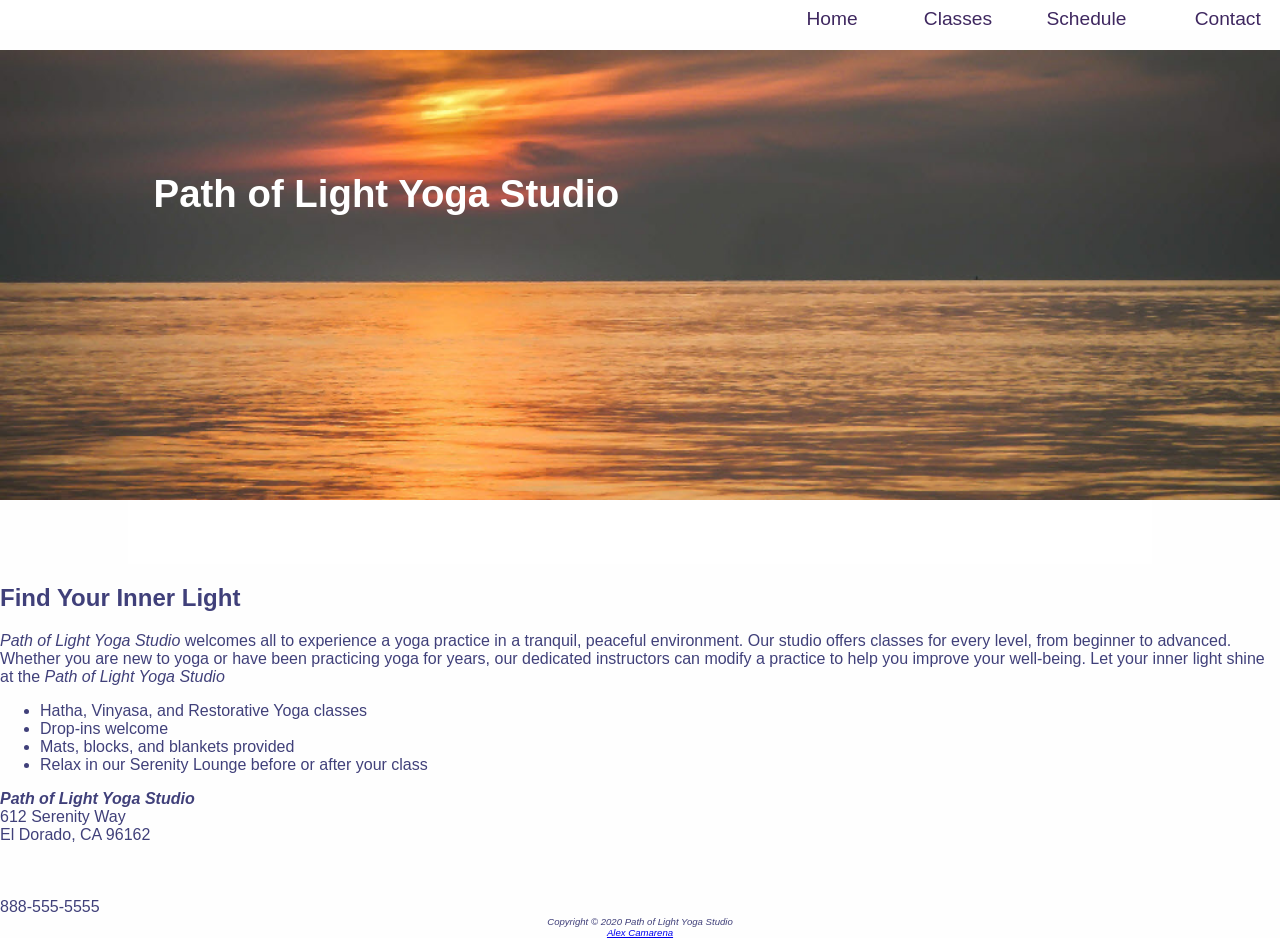
<file: index.html>
<!DOCTYPE html>
<html lang="en">
<head>
    <meta charset="UTF-8">
    <meta name="viewport" content="width=device-width, initial-scale=1.0">
    <title>Path of Light Yoga Studio</title>
    <link rel="stylesheet" href="yoga.css">
    

</head>
<body> 
    <header class="home">
        <h1><a href="index.html">Path of Light Yoga Studio</a></h1>
    </header>
    <nav>
        <ul>
            <li><a href="index.html">Home</a> </li>
            <li><a href="classes.html">Classes</a> </li>
            <li><a href="schedule.html">Schedule</a></li>
            <li><a href="contact.html">Contact</a> </li>
    
    </ul>
</nav>
<div id="wrapper"></div>
   <main> 
    
    <h2>Find Your Inner Light</h2>
    <p> <span class="studio"> Path of Light Yoga Studio</span>   welcomes all to experience a yoga practice in a tranquil, peaceful environment. Our studio offers classes for every level, 
        from beginner to advanced. Whether you are new to yoga or have been practicing yoga for years,
         our dedicated instructors can modify a practice to help you improve your well-being. 
        Let your inner light shine at the <span class="studio"> Path of Light Yoga Studio</span>    </p>
        <ul>
            <li>Hatha, Vinyasa, and Restorative Yoga classes</li>
            <li>Drop-ins welcome</li>
            <li>Mats, blocks, and blankets provided</li>
            <li>Relax in our Serenity Lounge before or after your class</li>
        </ul>
        

        <div class="clear">
            <strong><span class="studio">Path of Light Yoga Studio</span></strong><br>
            612 Serenity Way <br>
            El Dorado, CA 96162 <br><br>

            <a id="mobile" href="tel:888-555-5555">888-555-5555</a> <br><br>
            <span id="desktop">888-555-5555</span>

           
        </div>
        
   </main>
    <footer>
            Copyright © 2020   <span class="studio">Path of Light Yoga Studio</span> <br>
            <a href="mailto:alecamarena27@gmail.com">Alex Camarena</a>
        </footer>
        </div>
</body>
</html>
</file>
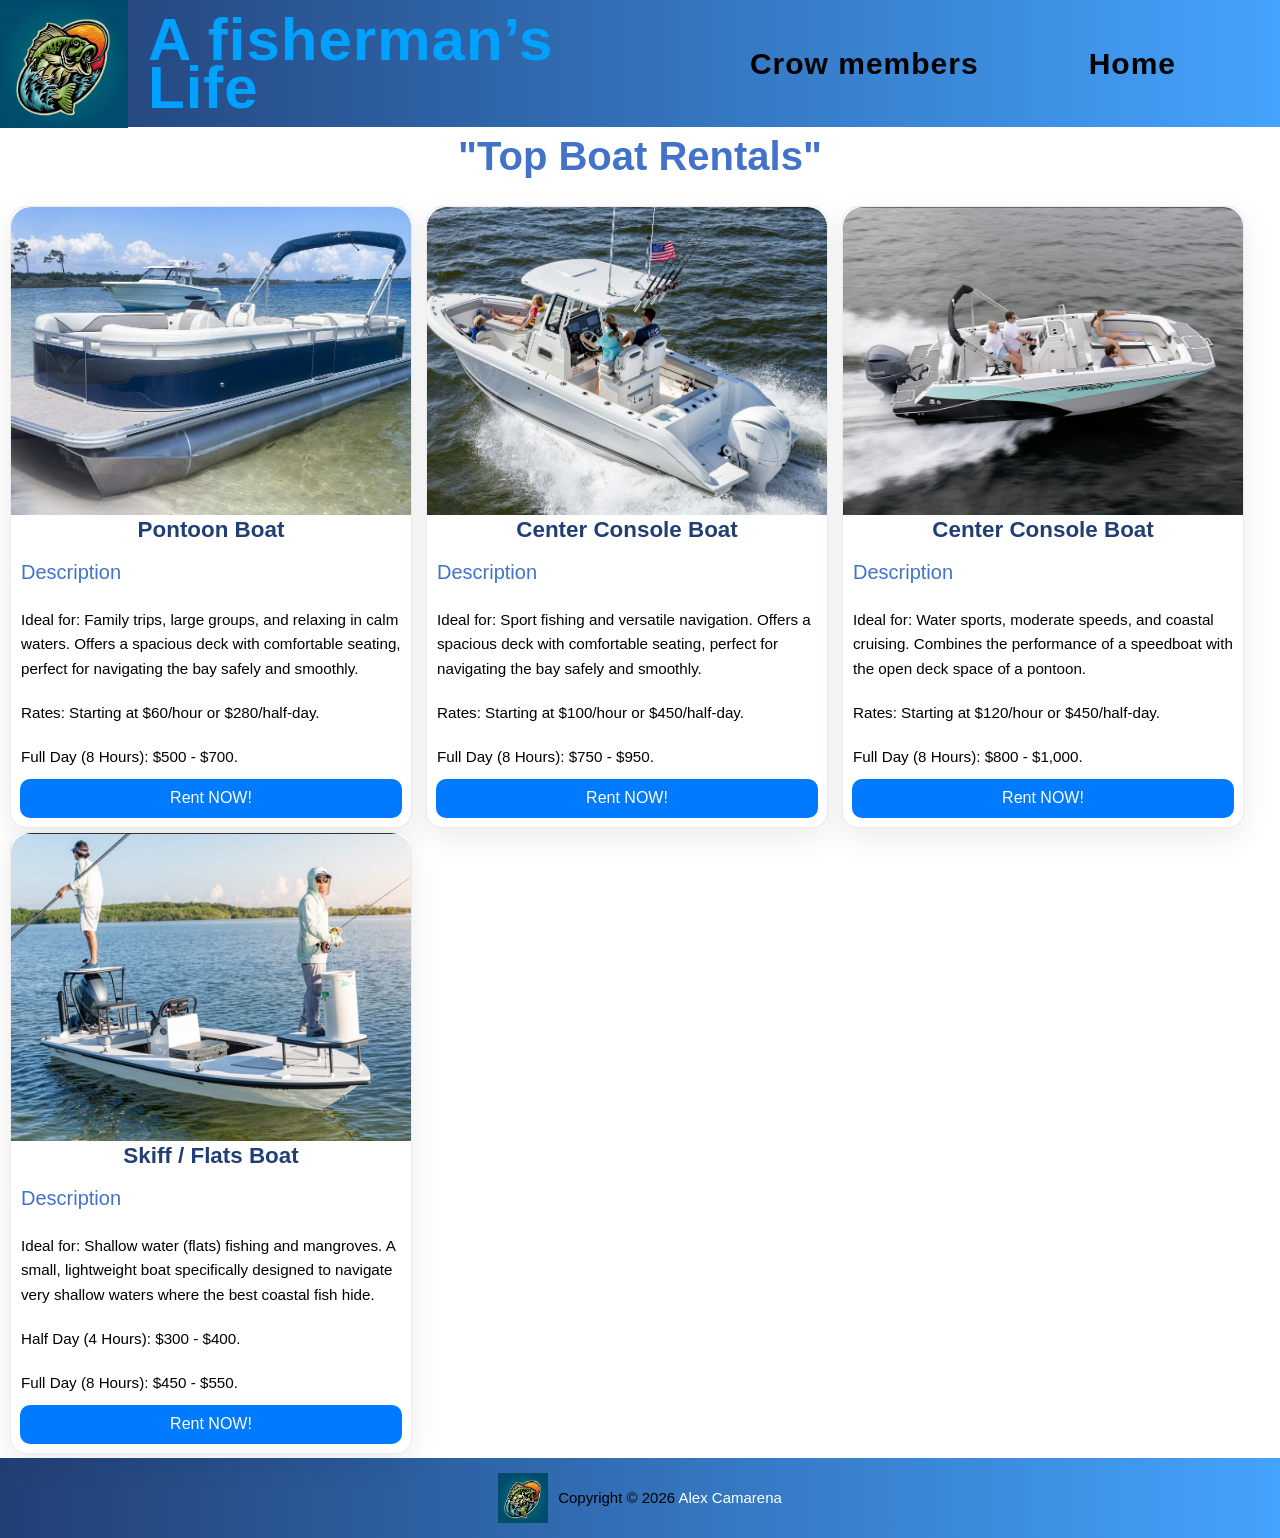
<file: boat_rental.html>
<!DOCTYPE html>
<html lang="en">
<head>
    <meta charset="UTF-8">
    <meta name="viewport" content="width=device-width, initial-scale=1.0">
    <title>Boat rental</title>
    <link rel="stylesheet" href="css.css">
    <link rel="icon" type="image/png" href="logos.jpg">
    <meta name="viewport" content="width=device-width, initial-scale=1.0">
</head>
<body>

<header> 
        <nav>
            <div class="logo">
                <img src="logos.jpg" alt="Logo">
                <a href="Home.html" class="logo p_4" >A fisherman’s <br>Life</a>
            </div>
        <ul>
            
            <li><a href="charter_members.html">Crow members</a></li>
            <li><a href="Home.html">Home</a>&nbsp;</li>
        </ul>

        
    </nav>
        
    </header>





    <main> <br> 
        <h1 class="h11">"Top Boat Rentals"</h1>
        
        
    
    <div class="column2">
            <img class="boat" src="rent_1.jpg" alt="Option 1">
            <h2 class="title">Pontoon Boat</h2>
            <p class="p_2">Description</p>
            <p>Ideal for: Family trips, large groups, and relaxing in calm waters. Offers a spacious deck with comfortable seating, perfect for navigating the bay safely and smoothly.</p>

            <p>Rates: Starting at $60/hour or $280/half-day.</p>
            <p>Full Day (8 Hours): $500 - $700.</p>

            <a href="#" class="column-bottom">Rent NOW!</a>
        </div>

        <div class="column2">
            <img class="boat" src="rent_2.jpg" alt="Option 2">
            <h3 class="title">Center Console Boat</h3>
            <p class="p_2">Description</p>
            <p>Ideal for: Sport fishing and versatile navigation. Offers a spacious deck with comfortable seating, perfect for navigating the bay safely and smoothly.</p>

            <p>Rates: Starting at $100/hour or $450/half-day.</p>
            <p>Full Day (8 Hours): $750 - $950.</p>
 

            <a href="#" class="column-bottom">Rent NOW!</a>
            
        </div>
        <div class="column2">
            <img class="boat" src="rent_3.png" alt="Option 2">
            <h4 class="title">Center Console Boat</h4>
            <p class="p_2">Description</p>
            <p>Ideal for: Water sports, moderate speeds, and coastal cruising. Combines the performance of a speedboat with the open deck space of a pontoon. </p>

            <p>Rates: Starting at $120/hour or $450/half-day.</p>
            <p>Full Day (8 Hours): $800 - $1,000.</p>
            


            <a href="#" class="column-bottom">Rent NOW!</a>
        </div>
        <div class="column2">
            <img class="boat" src="rent_4.png" alt="Option 2">
            <h5 class="title">Skiff / Flats Boat</h5>
            <p class="p_2">Description</p>
            <p>Ideal for: Shallow water (flats) fishing and mangroves. A small, lightweight boat specifically designed to navigate very shallow waters where the best coastal fish hide.</p>

            <p>Half Day (4 Hours): $300 - $400.</p>
            <p>Full Day (8 Hours): $450 - $550.</p>

            <a href="#" class="column-bottom">Rent NOW!</a>
        </div>

        <div>
        <footer>
            
            <img src="logos.jpg" alt="Logo" class="img_footer">


                <div>  
                <span>
                Copyright &copy; 2026 
                <a href="mailto:alecamarena27@gmail.com" style="color: white; text-decoration: none;">Alex Camarena</a>
                </span> 
                </div> 

                


            </footer>
        </div>
        </main>

</body>
</html>
</file>
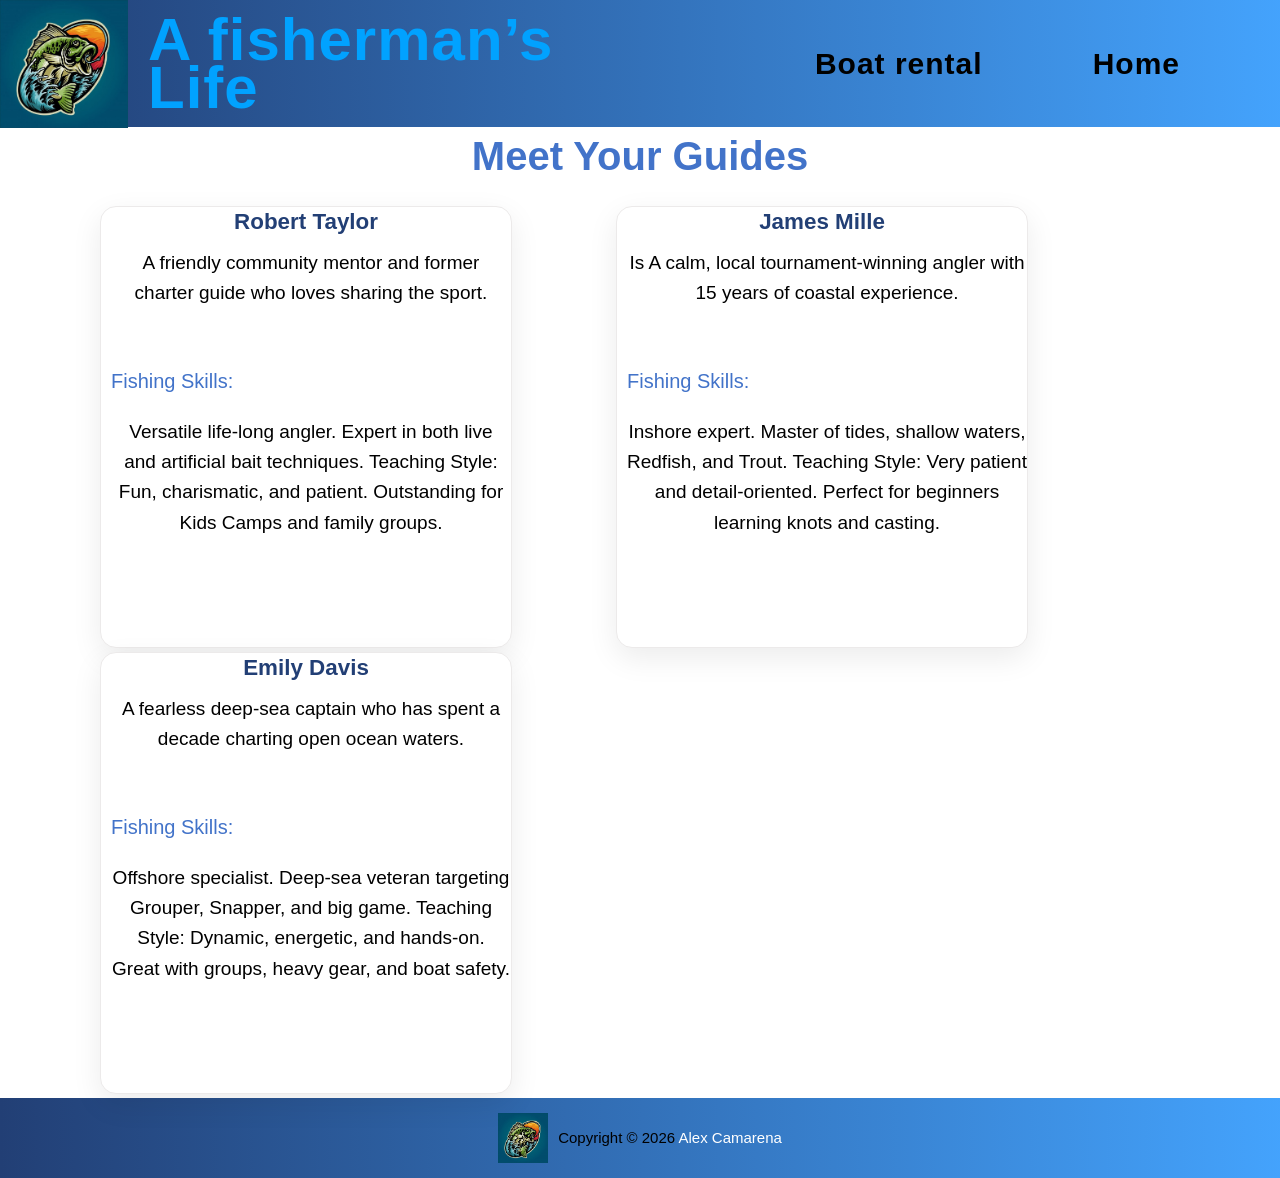
<file: charter_members.html>
<!DOCTYPE html>
<html lang="en">
<head>
    <meta charset="UTF-8">
    <meta name="viewport" content="width=device-width, initial-scale=1.0">
    <title>Crow members</title>
    <link rel="stylesheet" href="css.css">
    <link rel="icon" type="image/png" href="logos.jpg">
    <meta name="viewport" content="width=device-width, initial-scale=1.0">
</head>
<body>

    <header> 
        <nav>
            <div class="logo">
                <img src="logos.jpg" alt="Logo">
                <a href="Home.html" class="logo p_4" >A fisherman’s <br>Life</a>
            </div>
            <ul>
                
                <li><a href="boat_rental.html">Boat rental</a></li>
                <li><a href="Home.html">Home</a></li>
            </ul>
        
    </nav>
        
    </header>

    <main> <br>
        <h1 class="h11">Meet Your Guides</h1>
        <div class="column3">
            <h2 class="title">Robert Taylor</h2>
            
            <p class="p_3">A friendly community mentor and former charter guide who loves sharing the sport.</p>
            
            <p class="p_2">Fishing Skills:</p>
            <p class="p_3">Versatile life-long angler. Expert in both live and artificial bait techniques. Teaching Style: Fun, charismatic, and patient. Outstanding for Kids Camps and family groups.</p>
        </div>

        <div class="column3">
            <h3 class="title">James Mille</h3>
            <p class="p_3">Is A calm, local tournament-winning angler with 15 years of coastal experience.</p>

            <p class="p_2">Fishing Skills:</p>
            <p class="p_3">Inshore expert. Master of tides, shallow waters, Redfish, and Trout. Teaching Style: Very patient and detail-oriented. Perfect for beginners learning knots and casting.</p>
            
        </div>

        <div class="column3">
            <h4 class="title">Emily Davis</h4>
            
            <p class="p_3">A fearless deep-sea captain who has spent a decade charting open ocean waters.</p>
            
            <p class="p_2">Fishing Skills:</p>
            <p class="p_3">Offshore specialist. Deep-sea veteran targeting Grouper, Snapper, and big game. Teaching Style: Dynamic, energetic, and hands-on. Great with groups, heavy gear, and boat safety.</p>
        </div>
        

        <div>
        <footer>
            
            <img src="logos.jpg" alt="Logo" class="img_footer">


                <div>  
                <span>
                Copyright &copy; 2026 
                <a href="mailto:alecamarena27@gmail.com" style="color: white; text-decoration: none;">Alex Camarena</a>
                </span> 
                </div> 

                


            </footer>
        </div>
    </main>
</body>
</html>
</file>
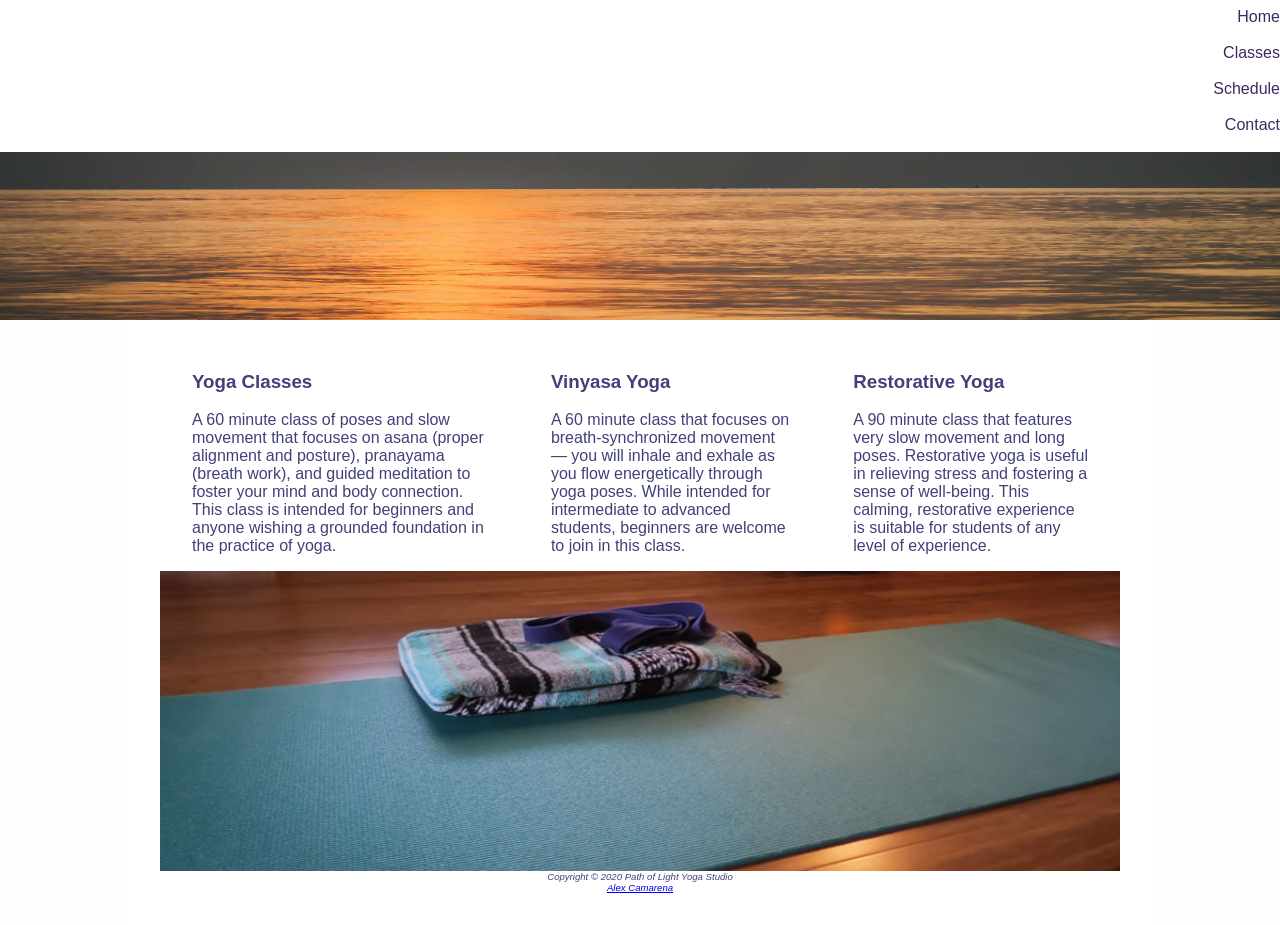
<file: classes.html>
<!DOCTYPE html>
<html lang="en">
<head>
    <meta charset="UTF-8">
    <meta name="viewport" content="width=device-width, initial-scale=1.0">
    <title>Path of Light Yoga Studio :: Classes</title>
    <link rel="stylesheet" href="yoga.css">
</head>
<html>
<body>
    <header class="content">
        <h1><a href="index.html">Path of Light Yoga Studio</a></h1>
    </header>

    <nav>
        <a href="index.html">Home</a>&nbsp;
        <a href="classes.html">Classes</a>&nbsp;
        <a href="schedule.html">Schedule</a>&nbsp;
        <a href="contact.html">Contact</a>&nbsp;
    </nav>

    <div id="wrapper">

       <main>

    <div id="flow">

        <section>
            <h3>Yoga Classes</h3>
            <p>
                A 60 minute class of poses and slow movement that focuses on asana
                (proper alignment and posture), pranayama (breath work), and guided
                meditation to foster your mind and body connection. This class is
                intended for beginners and anyone wishing a grounded foundation in
                the practice of yoga.
            </p>
        </section>

        <section>
            <h3>Vinyasa Yoga</h3>
            <p>
                A 60 minute class that focuses on breath-synchronized movement —
                you will inhale and exhale as you flow energetically through yoga
                poses. While intended for intermediate to advanced students,
                beginners are welcome to join in this class.
            </p>
        </section>

        <section>
            <h3>Restorative Yoga</h3>
            <p>
                A 90 minute class that features very slow movement and long poses.
                Restorative yoga is useful in relieving stress and fostering a
                sense of well-being. This calming, restorative experience is
                suitable for students of any level of experience.
            </p>
        </section>

    </div>

    <div id="mathero"></div>

</main>

        <footer>
            Copyright © 2020
            <span class="studio">Path of Light Yoga Studio</span><br>
            <a href="mailto:alecamarena27@gmail.com">Alex Camarena</a>
        </footer>

    </div>

</body>
</html>
</file>
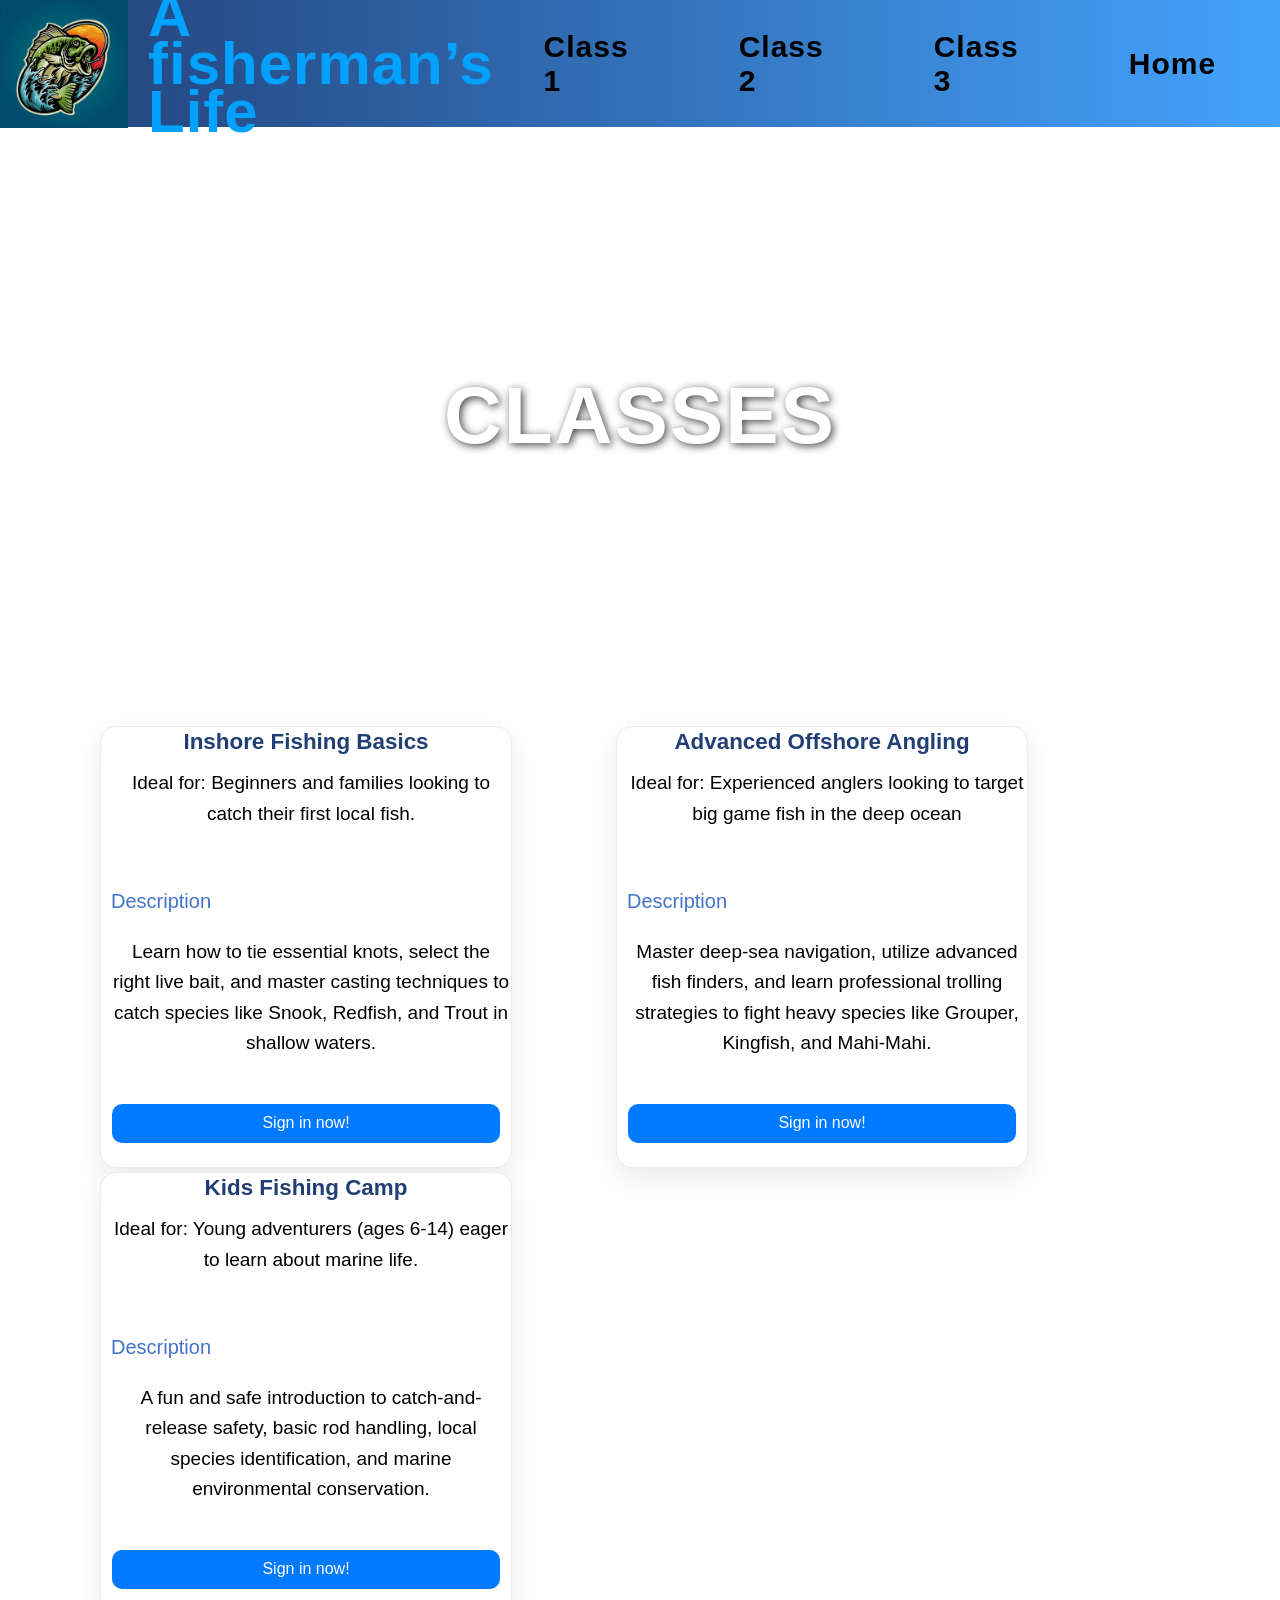
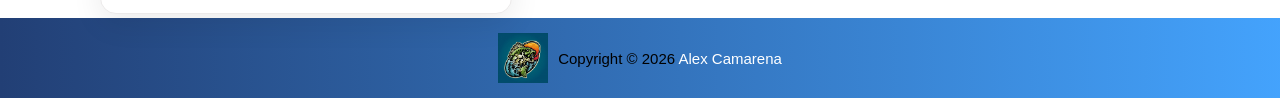
<file: fishing_classes.html>
<!DOCTYPE html>
<html lang="en">
<head>
    <meta charset="UTF-8">
    <meta name="viewport" content="width=device-width, initial-scale=1.0">
    <title>Fishing classes</title>
    <link rel="stylesheet" href="css.css">
    <link rel="icon" type="image/png" href="logos.jpg">
    <meta name="viewport" content="width=device-width, initial-scale=1.0">
</head>
<body>
    <header>
        <nav>
            <div class="logo">
                <img src="logos.jpg" alt="Logo">
                <a href="Home.html" class="logo p_4" >A fisherman’s <br>Life</a>
            </div>
        <ul>
            <li><a href="package1.html">Class 1</a> &nbsp;</li>
            <li><a href="package2.html">Class 2</a>&nbsp;</li>
            <li><a href="package3.html">Class 3</a>&nbsp;</li>
            <li><a href="Home.html">Home</a>&nbsp;</li>
        </ul>

        </nav>
    </header>

    <main> 
        
        
        <div class="carrusel_2">
            <h1 class="carousel-text">Classes</h1>
            <img src="class_1.jpg" alt="Fishing class" >
            <img src="class_2.jpg" alt="Fishing class">
            <img src="class_3.jpg " alt="Fishing class">
            
            
            
        </div>
        
    
    
        <div class="column3">
            <h2 class="title">Inshore Fishing Basics</h2>

            <p class="p_3">Ideal for: Beginners and families looking to catch their first local fish.</p>

            <p class="p_2">Description</p>
            <p class="p_3">Learn how to tie essential knots, select the right live bait, and master casting techniques to catch species like Snook, Redfish, and Trout in shallow waters.</p>

            <a href="package1.html" class="column-bottom">Sign in now!</a>

        </div>



        <div class="column3">
            <h3 class="title">Advanced Offshore Angling</h3>

            <p class="p_3">Ideal for: Experienced anglers looking to target big game fish in the deep ocean</p>

            <p class="p_2">Description</p>
            <p class="p_3">Master deep-sea navigation, utilize advanced fish finders, and learn professional trolling strategies to fight heavy species like Grouper, Kingfish, and Mahi-Mahi.</p>

            <a href="package2.html" class="column-bottom">Sign in now!</a>
        </div>




        <div class="column3">
            <h4 class="title">Kids Fishing Camp</h4>
            <p class="p_3">Ideal for: Young adventurers (ages 6-14) eager to learn about marine life.</p>

            <p class="p_2">Description</p>
            <p class="p_3">A fun and safe introduction to catch-and-release safety, basic rod handling, local species identification, and marine environmental conservation.</p>

            <a href="package3.html" class="column-bottom">Sign in now!</a>


        </div>
        

        <div>
        <footer>
            
            <img src="logos.jpg" alt="Logo" class="img_footer">


                <div>  
                <span>
                Copyright &copy; 2026 
                <a href="mailto:alecamarena27@gmail.com" style="color: white; text-decoration: none;">Alex Camarena</a>
                </span> 
                </div> 

                


            </footer>
        </div>
    </main>
</body>
</html>
</file>
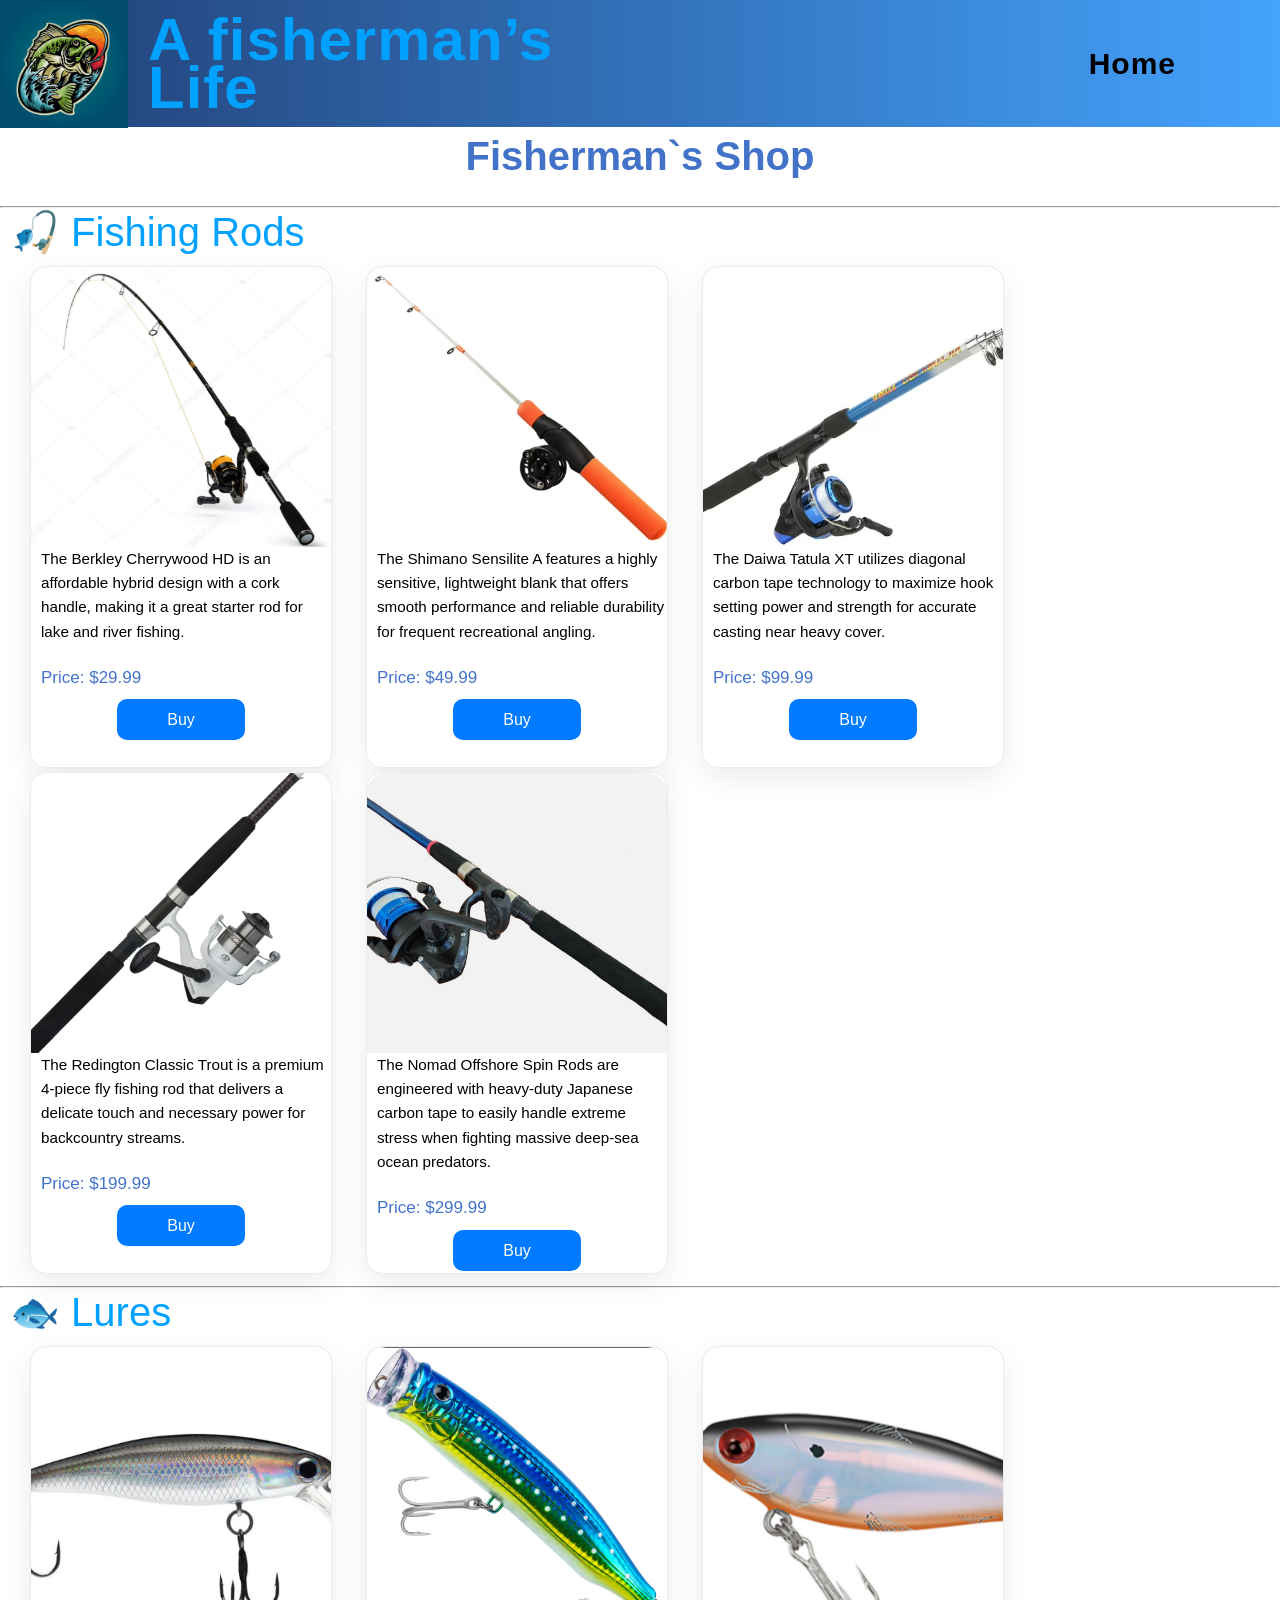
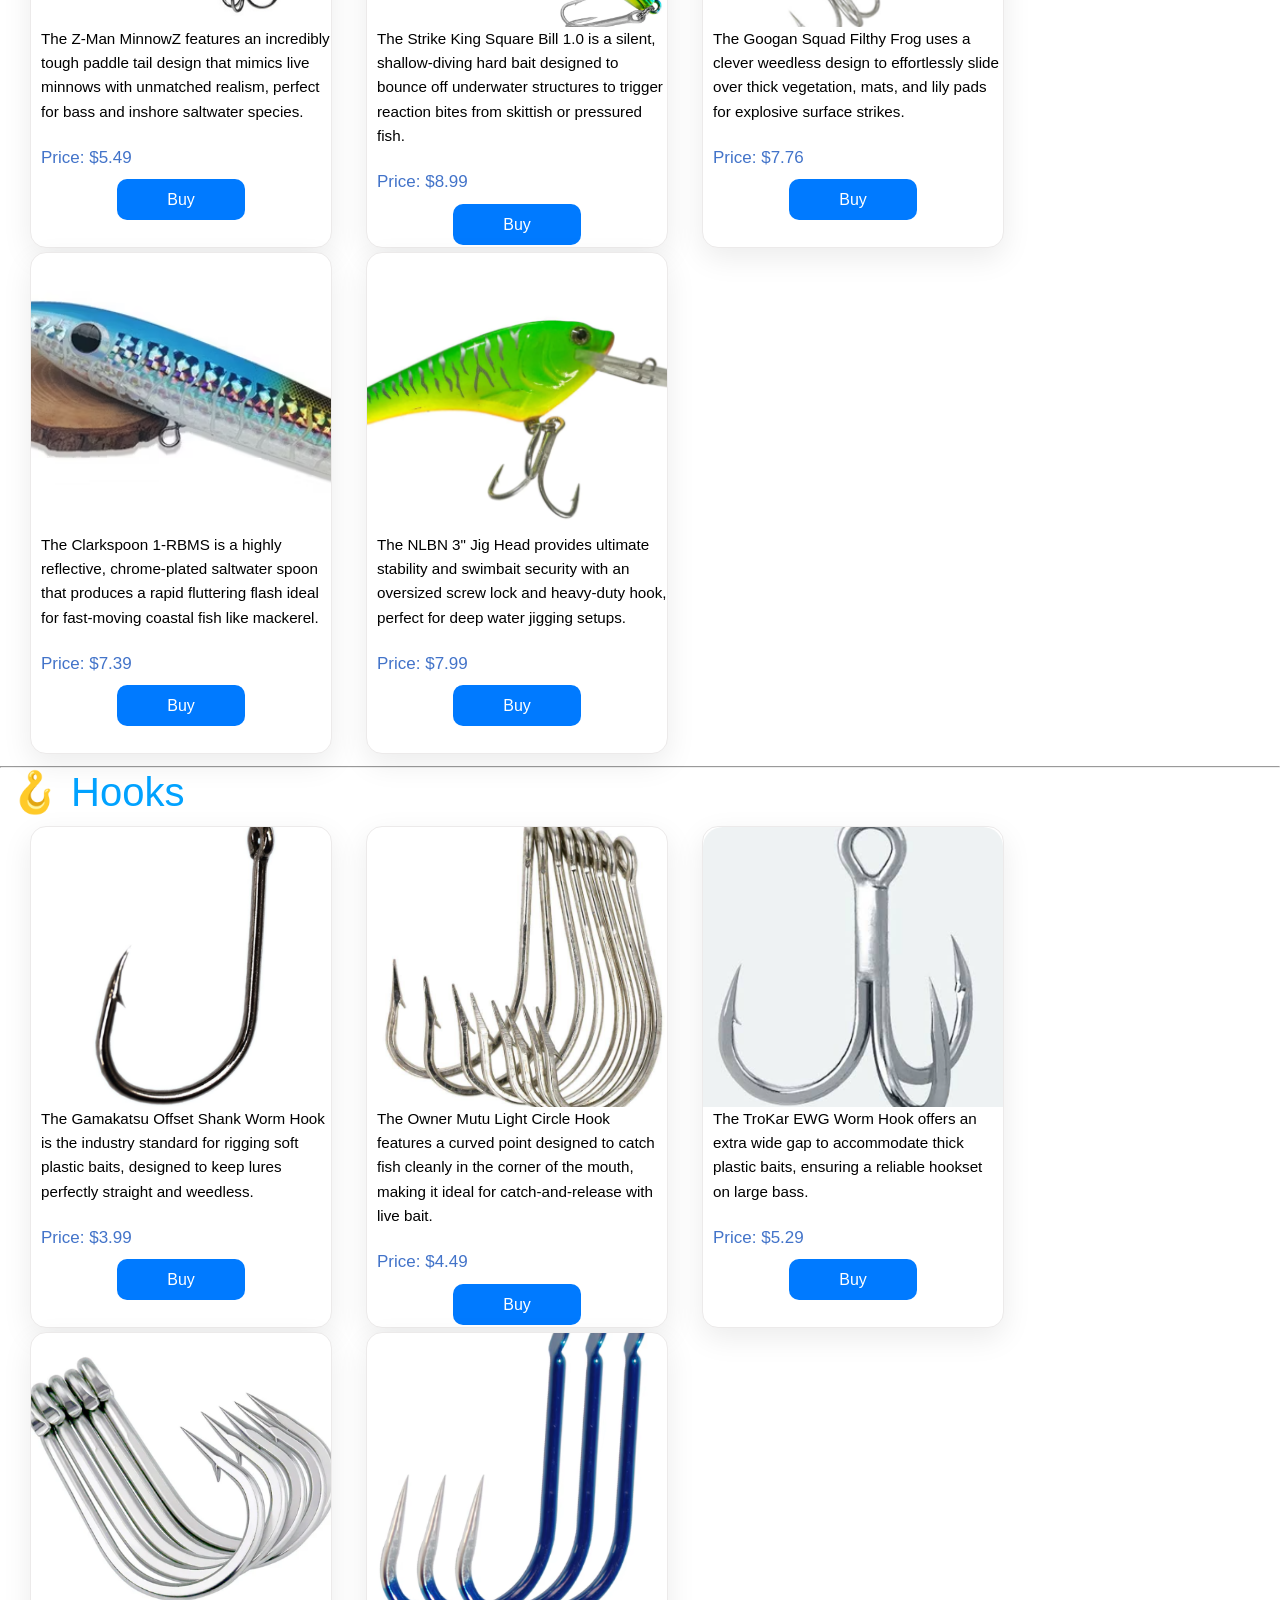
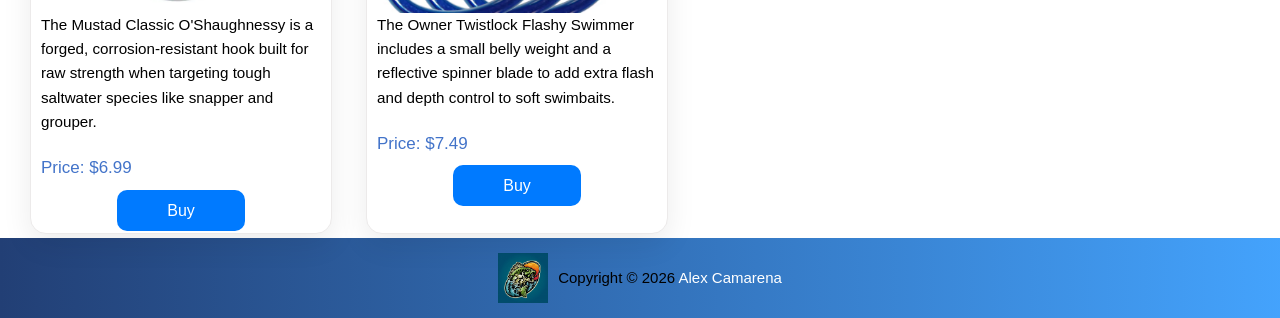
<file: fishing_shop.html>
<!DOCTYPE html>
<html lang="en">
<head>
    <meta charset="UTF-8">
    <meta name="viewport" content="width=device-width, initial-scale=1.0">
    <title>Fishing Shop</title>
    <link rel="stylesheet" href="css.css">
    <link rel="icon" type="image/png" href="logos.jpg">
    <meta name="viewport" content="width=device-width, initial-scale=1.0">
</head>
<body>
    <header>
        <nav>
        <div class="logo">
                <img src="logos.jpg" alt="Logo">
                <a href="Home.html" class="logo p_4" >A fisherman’s <br>Life</a>
            </div>
        <ul>
            <li><a href="Home.html">Home</a>&nbsp;</li>
        </ul>
    </nav>

    </header>

    <main> <br>
        <h1 class="h11">Fisherman`s Shop</h1>
        <hr>
        <p class="p_5">🎣 Fishing Rods</p>
        <br>
        
    
    <div class="column4">

            <img class="shop_img" src="shop_1.png" alt="Fishing Rods">
            <p>The Berkley Cherrywood HD is an affordable hybrid design with a cork handle, making it a great starter rod for lake and river fishing.</p> 

            <p class="p_6">Price: $29.99</p>

            <a href="#" class="shop_bottom">Buy</a>
        </div>

        <div class="column4">
            <img class="shop_img" src="shop_2.png" alt="Fishing Rods">
            <p>The Shimano Sensilite A features a highly sensitive, lightweight blank that offers smooth performance and reliable durability for frequent recreational angling.</p> 

            <p class="p_6">Price: $49.99</p>

            <a href="#" class="shop_bottom">Buy</a>
        </div>

        <div class="column4">
            <img class="shop_img" src="shop_3.png" alt="Fishing Rods">
            <p>The Daiwa Tatula XT utilizes diagonal carbon tape technology to maximize hook setting power and strength for accurate casting near heavy cover.</p> 

            <p class="p_6">Price: $99.99</p>

            <a href="#" class="shop_bottom">Buy</a>
        </div>

        <div class="column4">
            <img class="shop_img" src="shop_4.png" alt="Fishing Rods">
            <p>The Redington Classic Trout is a premium 4-piece fly fishing rod that delivers a delicate touch and necessary power for backcountry streams.</p> 

            <p class="p_6">Price: $199.99</p>

            <a href="#" class="shop_bottom">Buy</a>
        </div>

        <div class="column4">
            <img class="shop_img" src="shop_5.png" alt="Fishing Rods">
            <p>The Nomad Offshore Spin Rods are engineered with heavy-duty Japanese carbon tape to easily handle extreme stress when fighting massive deep-sea ocean predators.</p> 

            <p class="p_6">Price: $299.99</p>

            <a href="#" class="shop_bottom">Buy</a>
        </div>

        <hr>
        <p class="p_5">🐟 Lures</p>
        <br>

        <div class="column4">
            <img class="shop_img" src="shop_6.png" alt="Lures">
            <p>The Z-Man MinnowZ features an incredibly tough paddle tail design that mimics live minnows with unmatched realism, perfect for bass and inshore saltwater species.</p> 

            <p class="p_6">Price: $5.49</p>

            <a href="#" class="shop_bottom">Buy</a>
        </div>

        <div class="column4">
            <img class="shop_img" src="shop_7.png" alt="Lures">
            <p>The Strike King Square Bill 1.0 is a silent, shallow-diving hard bait designed to bounce off underwater structures to trigger reaction bites from skittish or pressured fish.</p> 

            <p class="p_6">Price: $8.99</p>

            <a href="#" class="shop_bottom">Buy</a>
        </div>

        <div class="column4">
            <img class="shop_img" src="shop_8.png" alt="Lures">
            <p>The Googan Squad Filthy Frog uses a clever weedless design to effortlessly slide over thick vegetation, mats, and lily pads for explosive surface strikes.</p> 

            <p class="p_6">Price: $7.76</p>

            <a href="#" class="shop_bottom">Buy</a>
        </div>

        <div class="column4">
            <img class="shop_img" src="shop_9.png" alt="Lures">
            <p>The Clarkspoon 1-RBMS is a highly reflective, chrome-plated saltwater spoon that produces a rapid fluttering flash ideal for fast-moving coastal fish like mackerel.</p> 

            <p class="p_6">Price: $7.39</p>

            <a href="#" class="shop_bottom">Buy</a>
        </div>

        <div class="column4">
            <img class="shop_img" src="shop_10.png" alt="Lures">
            <p>The NLBN 3" Jig Head provides ultimate stability and swimbait security with an oversized screw lock and heavy-duty hook, perfect for deep water jigging setups.</p> 

            <p class="p_6">Price: $7.99</p>

            <a href="#" class="shop_bottom">Buy</a>
        </div>

        <hr>
        <p class="p_5">🪝 Hooks</p>
        <br>
        <div class="column4">
            <img class="shop_img" src="shop_11.png" alt="Hooks">
            <p>The Gamakatsu Offset Shank Worm Hook is the industry standard for rigging soft plastic baits, designed to keep lures perfectly straight and weedless.</p> 

            <p class="p_6">Price: $3.99</p>

            <a href="#" class="shop_bottom">Buy</a>
        </div>

        <div class="column4">
            <img class="shop_img" src="shop_12.png" alt="Hooks">
            <p>The Owner Mutu Light Circle Hook features a curved point designed to catch fish cleanly in the corner of the mouth, making it ideal for catch-and-release with live bait.</p> 

            <p class="p_6">Price: $4.49</p>
            

            <a href="#" class="shop_bottom">Buy</a>
        </div>

        <div class="column4">
            <img class="shop_img" src="shop_13.png" alt="Hooks">
            <p>The TroKar EWG Worm Hook offers an extra wide gap to accommodate thick plastic baits, ensuring a reliable hookset on large bass.</p> 

            <p class="p_6">Price: $5.29</p>

            <a href="#" class="shop_bottom">Buy</a>
        </div>

        <div class="column4">
            <img class="shop_img" src="shop_14.png" alt="Hooks">
            <p>The Mustad Classic O'Shaughnessy is a forged, corrosion-resistant hook built for raw strength when targeting tough saltwater species like snapper and grouper.</p> 

            <p class="p_6">Price: $6.99</p>


            <a href="#" class="shop_bottom">Buy</a>
        </div>

        <div class="column4">
            <img class="shop_img" src="shop_15.png" alt="Hooks">
            <p>The Owner Twistlock Flashy Swimmer includes a small belly weight and a reflective spinner blade to add extra flash and depth control to soft swimbaits.</p> 

            <p class="p_6">Price: $7.49</p>

            <a href="#" class="shop_bottom">Buy</a>
        </div>

        <div>
        <footer>
            
            <img src="logos.jpg" alt="Logo" class="img_footer">


                <div>  
                <span>
                Copyright &copy; 2026 
                <a href="mailto:alecamarena27@gmail.com" style="color: white; text-decoration: none;">Alex Camarena</a>
                </span> 
                </div> 

                


            </footer>
        </div>
    </main>
</body>
</html>
</file>
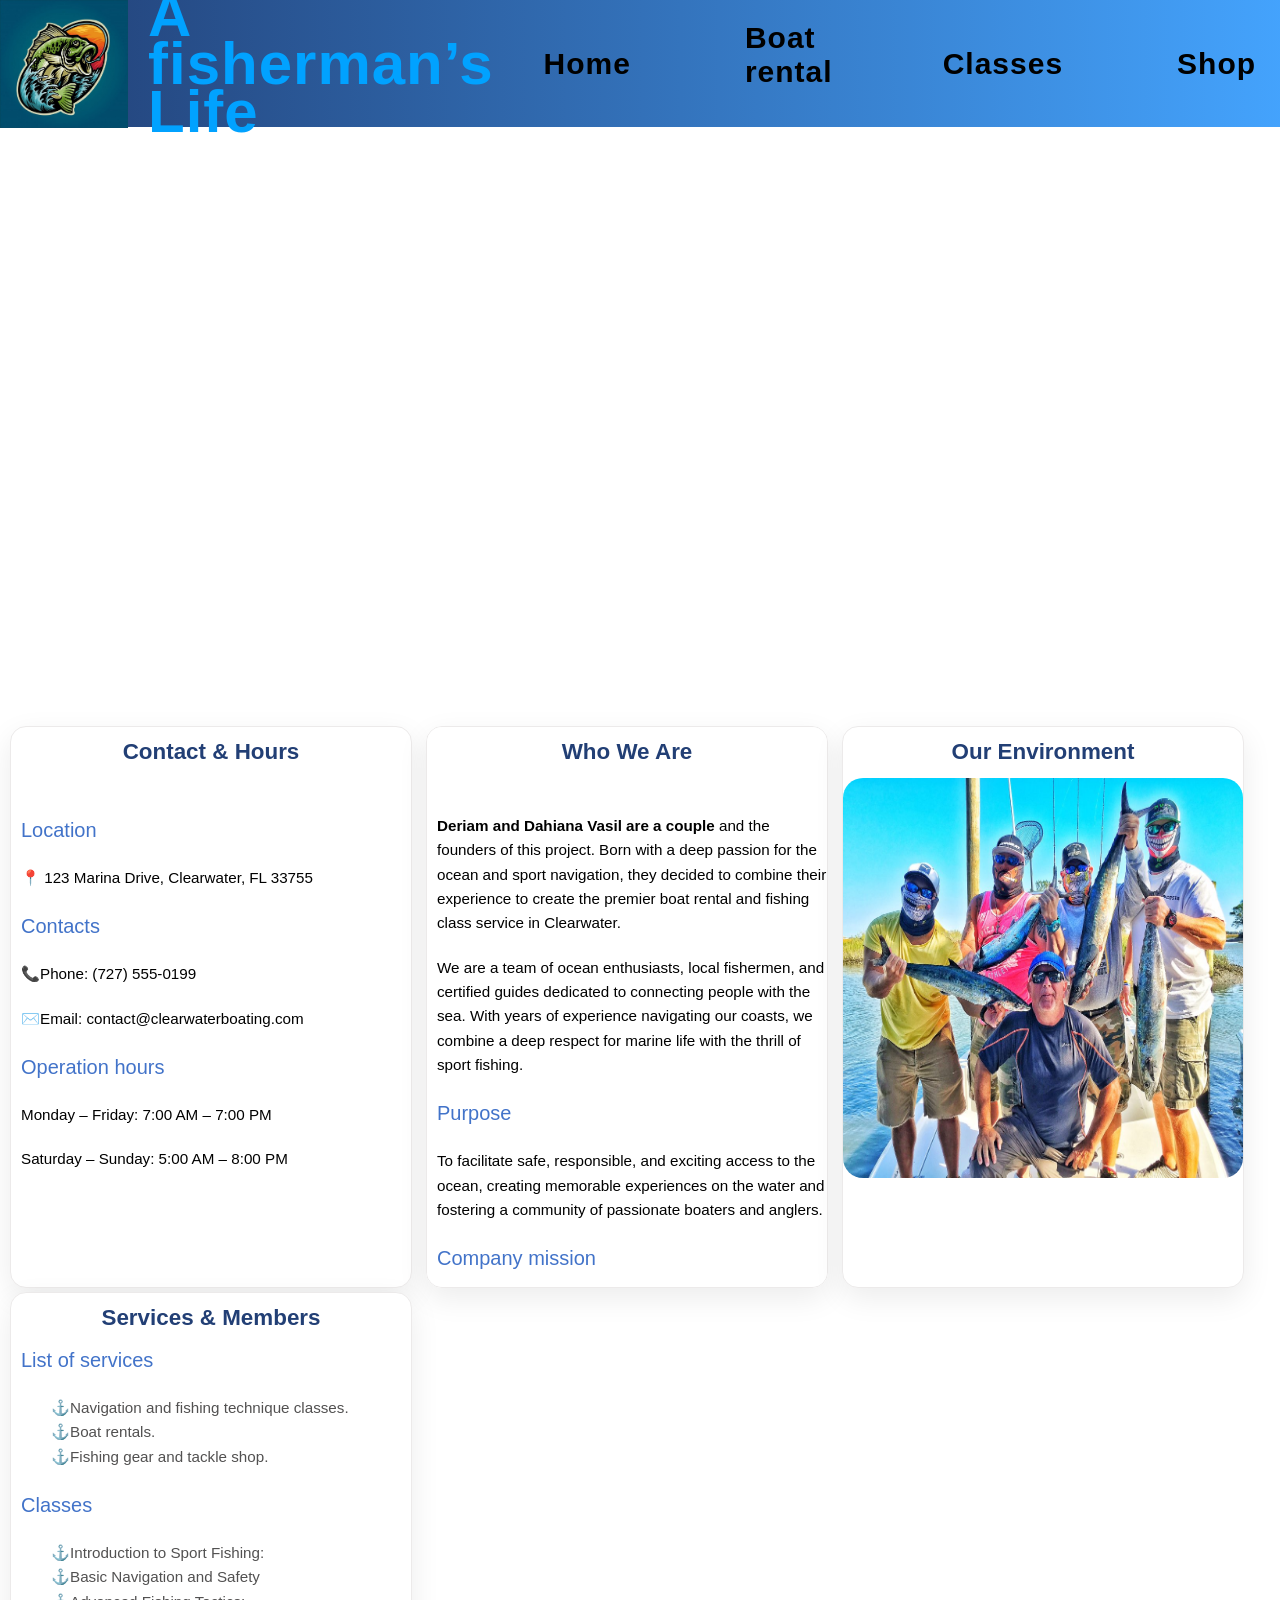
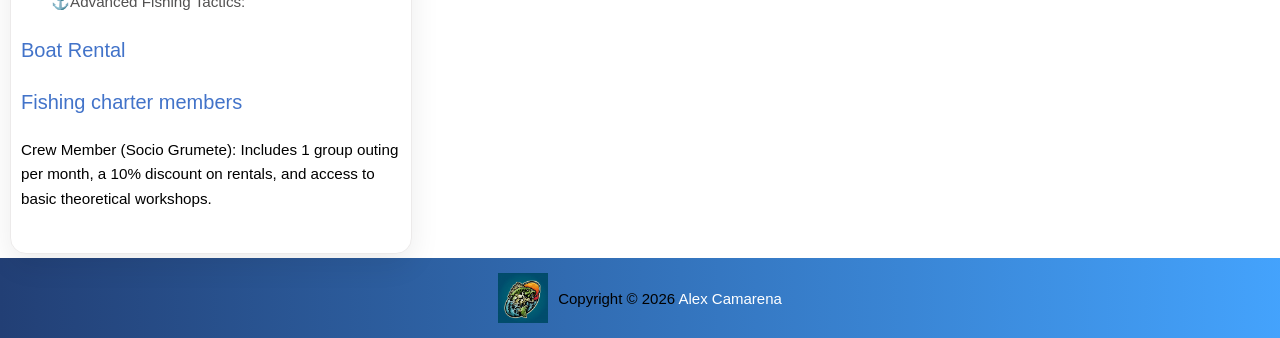
<file: Home.html>
<!DOCTYPE html>
<html lang="en">
<head>
    <meta charset="UTF-8">
    <meta name="viewport" content="width=device-width, initial-scale=1.0">
    <title>A Fisherman’s Life</title>
    <link rel="icon" type="image/png" href="logos.jpg">
    <link rel="stylesheet" href="css.css">
    <meta name="viewport" content="width=device-width, initial-scale=1.0">
</head>
<body>
    <header> 
        <nav>
            <div class="logo">
                <img src="logos.jpg" alt="Logo">
                <a href="Home.html" class="logo, p_4" >A fisherman’s <br>Life</a>
            </div>
            <ul>
                
                
                <li><a href="Home.html">Home</a>&nbsp;</li>
                <li><a href="boat_rental.html">Boat rental</a> &nbsp;</li>
                <li><a href="fishing_classes.html">Classes</a>&nbsp;</li>
                <li><a href="fishing_shop.html">Shop</a>&nbsp;</li>

            </ul>
    </nav>
        
    </header>

    <main>
        <div class="carrusel">
            <img src="boat.png" alt="boat" >
            <img src="shop.png" alt="Shop">
            <img src="boat_1.png " alt="boat with a man">
            <img src="fishing.jpg" alt="fishing class">
            
            
        </div>
        
        
    
    <div class="column1">
            <h1 class="title">Contact & Hours</h1> <br> <br>

            <p class="p_2">Location</p>
            <p>📍 123 Marina Drive, Clearwater, FL 33755</p>

            <p class="p_2">Contacts</p>
            <p>📞Phone: (727) 555-0199</p>
            <p>✉️Email: contact@clearwaterboating.com</p>



            <p class="p_2">Operation hours</p>
            <p>Monday – Friday: 7:00 AM – 7:00 PM</p>
            <p>Saturday – Sunday: 5:00 AM – 8:00 PM</p>
        </div>

        <div class="column1">
            <h2 class="title">Who We Are</h2> <br> <br>

            <p><strong>Deriam and Dahiana Vasil are a couple</strong> and the founders of this project. Born with a deep passion for the ocean and sport navigation, they decided to combine their experience to create the premier boat rental and fishing class service in Clearwater.</p>


            <p>We are a team of ocean enthusiasts, local fishermen, and certified guides dedicated to connecting people with the sea. With years of experience navigating our coasts, we combine a deep respect for marine life with the thrill of sport fishing.</p>



            <p class="p_2"> Purpose</p>
            <p>To facilitate safe, responsible, and exciting access to the ocean, creating memorable experiences on the water and fostering a community of passionate boaters and anglers.</p>


            <p class="p_2">Company mission</p>
            <p>To inspire and equip the next generation of ocean lovers through education, premium boat rentals, and sustainable fishing charters that exceed our clients' expectations.</p>


            


        </div>

        <div class="column1">
            <h3 class="title">Our Environment</h3>
            <img  class="img" src="enviroment.jpg" alt="Group of people">
        </div>


        <div class="column1">
            <h4 class="title">Services & Members</h4>

            <p class="p_2">List of services</p>

            <ul class="ul1">
                <li>⚓Navigation and fishing technique classes.</li>
                <li>⚓Boat rentals.</li>
                <li>⚓Fishing gear and tackle shop.</li>
            </ul>


            <p class="p_2">Classes</p>
            <ul class="ul1">
                <li>⚓Introduction to Sport Fishing:</li>
                <li>⚓Basic Navigation and Safety</li>
                <li>⚓Advanced Fishing Tactics:</li>
            </ul>



            <p class="p_2">Boat Rental</p>
            

            <p class="p_2">Fishing charter members</p>
            <p>Crew Member (Socio Grumete): Includes 1 group outing per month, a 10% discount on rentals, and access to basic theoretical workshops.</p>
           
        </div>

        <div>
        <footer>
            
            <img src="logos.jpg" alt="Logo" class="img_footer">


                <div>  
                <span>
                Copyright &copy; 2026 
                <a href="mailto:alecamarena27@gmail.com" style="color: white; text-decoration: none;">Alex Camarena</a>
                </span> 
                </div> 

                


            </footer>
        </div>
        </main>
</body>
</html>
</file>
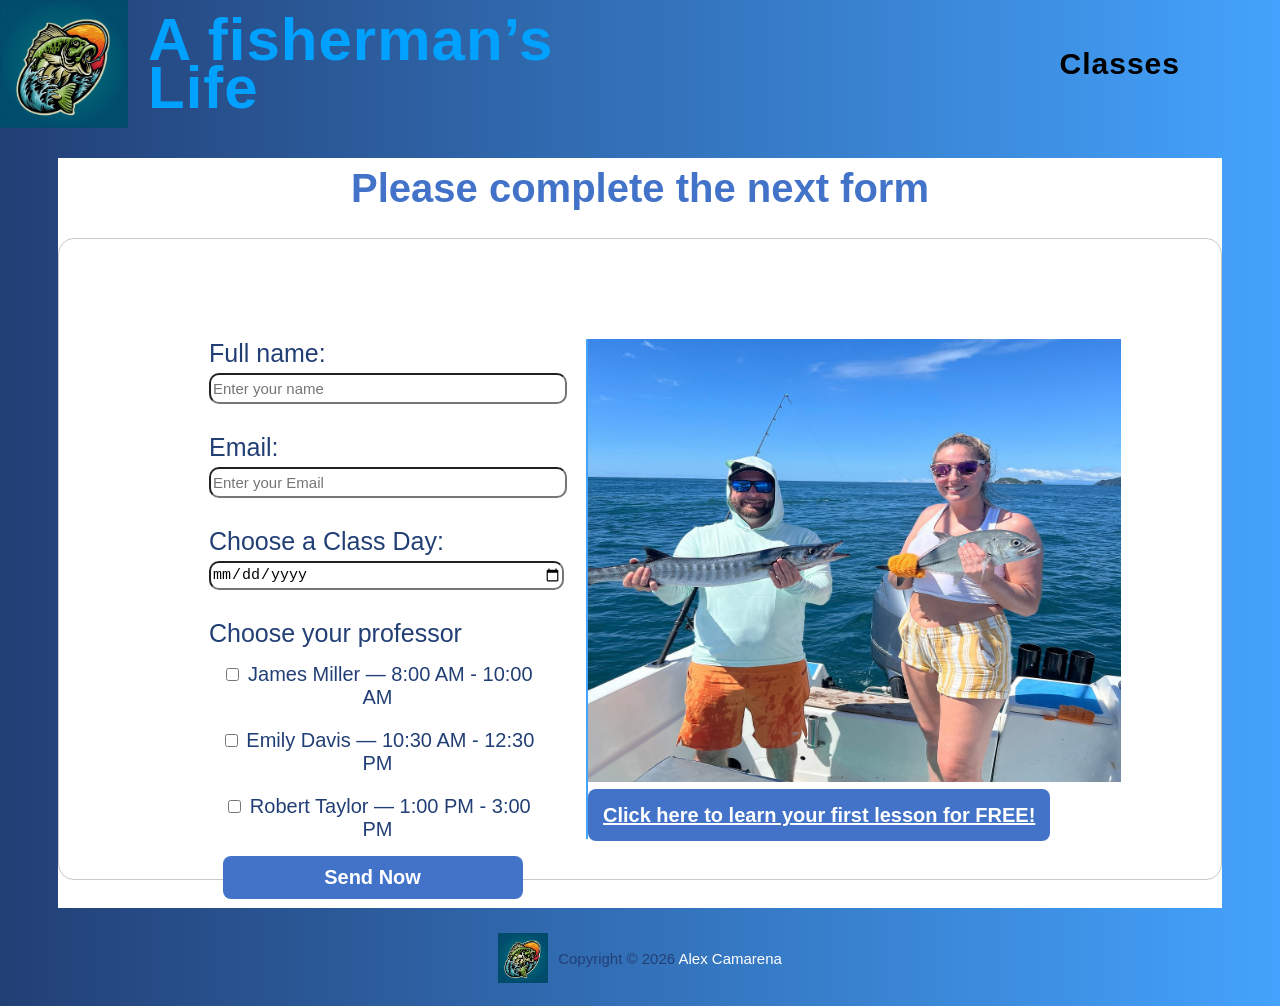
<file: package1.html>
<!DOCTYPE html>
<html lang="en">
<head>
    <meta charset="UTF-8">
    <meta name="viewport" content="width=device-width, initial-scale=1.0">
    <title>Class 1: Inshore Fishing Basics</title>
    <link rel="stylesheet" href="form.css">
    <link rel="icon" type="image/png" href="logos.jpg">
    <meta name="viewport" content="width=device-width, initial-scale=1.0">
</head>
<body>
    <header>
        <nav>
        <div class="logo">
                <img src="logos.jpg" alt="Logo">
                <a href="Home.html" class="logo p_4" >A fisherman’s <br>Life</a>
            </div>
        <ul>
            <li><a href="fishing_classes.html">Classes</a></li>
        </ul>
    </nav>

    </header>
    

    <main> 
        <br>
        <h1>Please complete the next form </h1>
        <div class="conteiner-flex">
            <form>
                <div class="form-group">
                <label for="name">Full name:</label>
                <input type="text" id="name" placeholder="Enter your name" class="input-1" required>
                </div> <br>

                <div class="form-group">
                <label for="email">Email:</label>
                <input type="text" id="email" placeholder="Enter your Email" class="input-1" required>
                </div> <br>

                <div class="form-group">
                <label for="name">Choose a Class Day:</label>
                <input type="date"  class="input-1" required>
                </div> <br>

                <div class="form-group">
                <label for="email">Choose your professor </label>

                
                </div>
                
                <div class="input-2">
                    <label class="label">
                        <input type="checkbox" >
                        <span>James Miller — 8:00 AM - 10:00 AM</span>

                    </label>

                    <label class="label">
                        <input type="checkbox" >
                        <span>Emily Davis — 10:30 AM - 12:30 PM</span>

                    </label>

                    <label class="label">
                        <input type="checkbox" >
                        <span>Robert Taylor — 1:00 PM - 3:00 PM</span>

                    </label>
                    
                </div>
                
                <input type="submit" value="Send Now"  class="bottom">
            </form>


            <div class="linea"></div>

                <div>
                    <img src="class5.jpg" alt="classes" class="img_2"> <br> <br>
                    <a href="https://www.youtube.com/watch?v=miCW6Q6w988" class="bottom_2" target="_blank">  Click here to learn your first lesson for FREE!</a>
                </div>

            </div>
            

        
        
    </main>
    

        <div>
        <footer>
            
            <img src="logos.jpg" alt="Logo" class="img_footer">


                <div>  
                <span>
                Copyright &copy; 2026 
                <a href="mailto:alecamarena27@gmail.com" style="color: white; text-decoration: none;">Alex Camarena</a>
                </span> 
                </div> 

                


            </footer>
        </div>
</body>
</html>
</file>
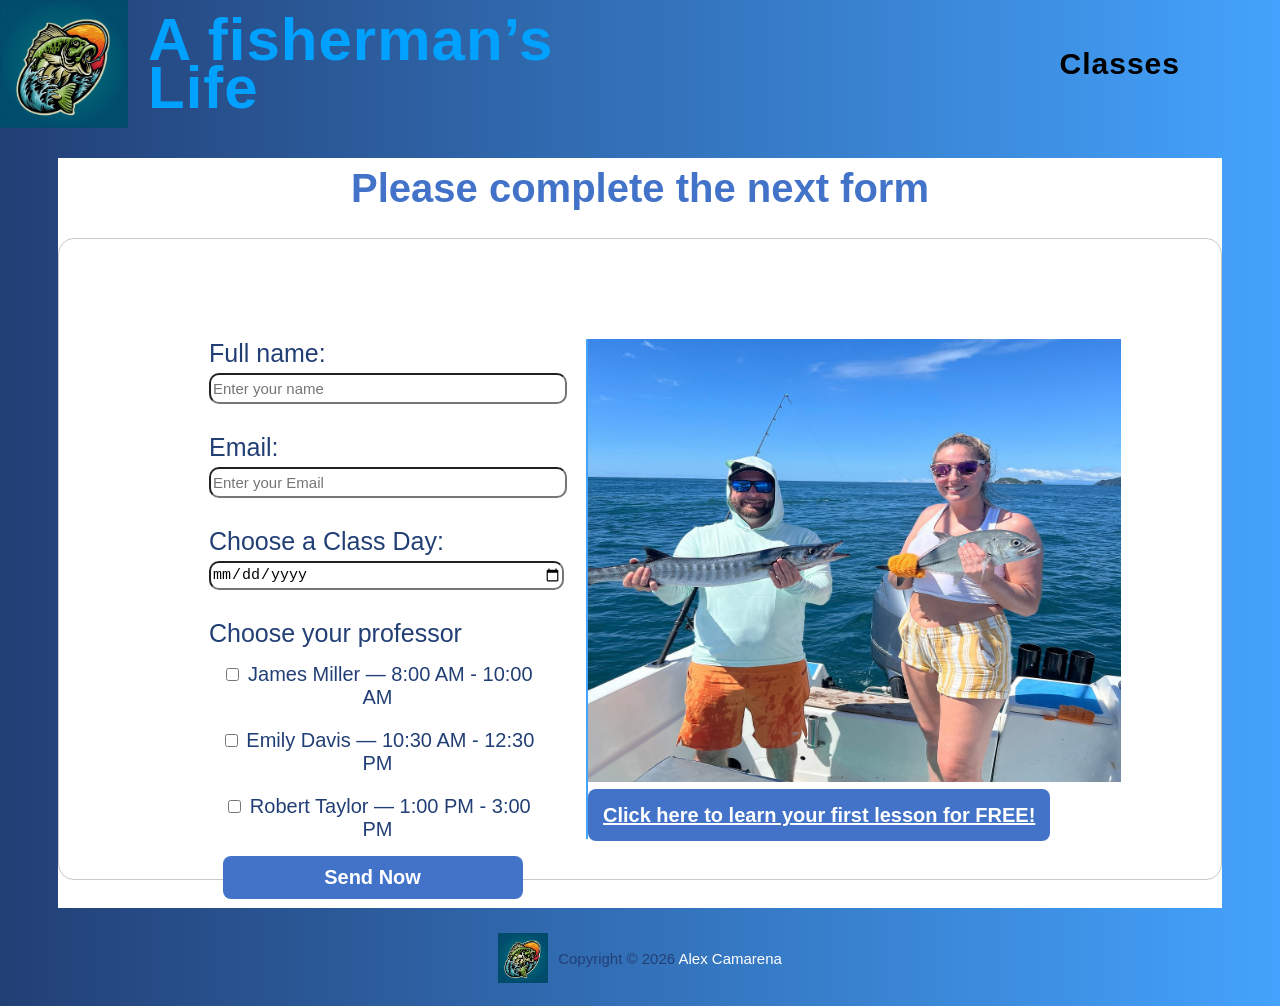
<file: package2.html>
<!DOCTYPE html>
<html lang="en">
<head>
    <meta charset="UTF-8">
    <meta name="viewport" content="width=device-width, initial-scale=1.0">
    <title>Class 2: Advanced Offshore Angling</title>
    <link rel="stylesheet" href="form.css">
    <link rel="icon" type="image/png" href="logos.jpg">
    <meta name="viewport" content="width=device-width, initial-scale=1.0">
</head>
<body>
    <header>
        <nav>
        <div class="logo">
                <img src="logos.jpg" alt="Logo">
                <a href="Home.html" class="logo p_4" >A fisherman’s <br>Life</a>
            </div>
        <ul>
            <li><a href="fishing_classes.html">Classes</a></li>
        </ul>
    </nav>

    </header>
    

    <main> 
        <br>
        <h1>Please complete the next form </h1>
        <div class="conteiner-flex">
            <form>
                <div class="form-group">
                <label for="name">Full name:</label>
                <input type="text" id="name" placeholder="Enter your name" class="input-1" required>
                </div> <br>

                <div class="form-group">
                <label for="email">Email:</label>
                <input type="text" id="email" placeholder="Enter your Email" class="input-1" required>
                </div> <br>

                <div class="form-group">
                <label for="name">Choose a Class Day:</label>
                <input type="date"  class="input-1" required>
                </div> <br>

                <div class="form-group">
                <label for="email">Choose your professor </label>

                
                </div>
                
                <div class="input-2">
                    <label class="label">
                        <input type="checkbox" >
                        <span>James Miller — 8:00 AM - 10:00 AM</span>

                    </label>

                    <label class="label">
                        <input type="checkbox" >
                        <span>Emily Davis — 10:30 AM - 12:30 PM</span>

                    </label>

                    <label class="label">
                        <input type="checkbox" >
                        <span>Robert Taylor — 1:00 PM - 3:00 PM</span>

                    </label>
                    
                </div>
                
                <input type="submit" value="Send Now"  class="bottom">
            </form>


            <div class="linea"></div>

                <div>
                    <img src="class5.jpg" alt="classes" class="img_2">
                    <br> <br>
                    <a href="https://www.youtube.com/watch?v=miCW6Q6w988" class="bottom_2" target="_blank">  Click here to learn your first lesson for FREE!</a>
                </div>

            </div>
            

        
        
    </main>
    

        <div>
        <footer>
            
            <img src="logos.jpg" alt="Logo" class="img_footer">


                <div>  
                <span>
                Copyright &copy; 2026 
                <a href="mailto:alecamarena27@gmail.com" style="color: white; text-decoration: none;">Alex Camarena</a>
                </span> 
                </div> 

                


            </footer>
        </div>
</body>
</html>
</file>
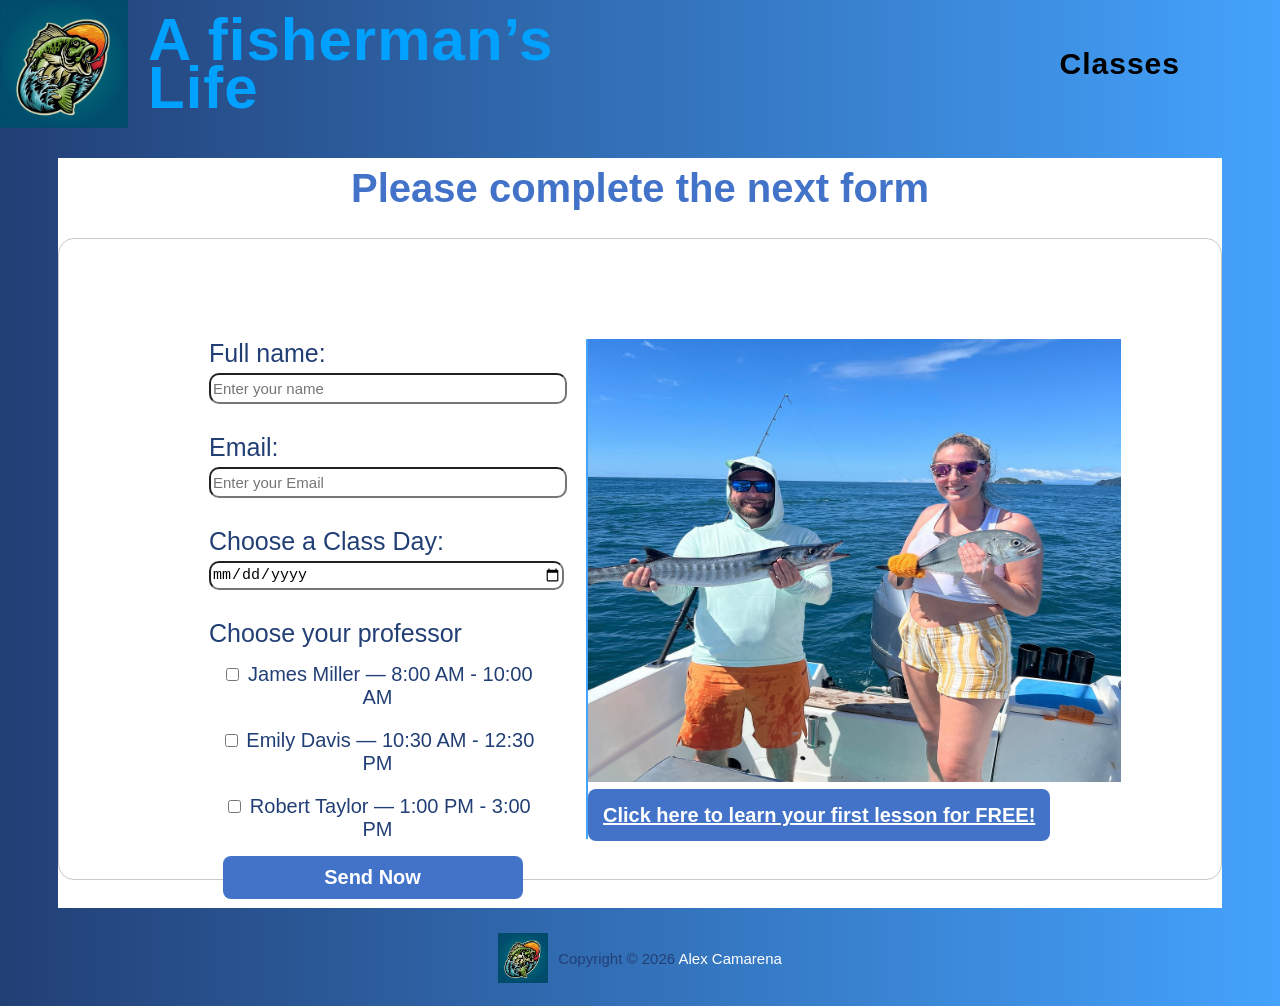
<file: package3.html>
<!DOCTYPE html>
<html lang="en">
<head>
    <meta charset="UTF-8">
    <meta name="viewport" content="width=device-width, initial-scale=1.0">
    <title>Class 3: Kids Fishing Camp</title>
    <link rel="stylesheet" href="form.css">
    <link rel="icon" type="image/png" href="logos.jpg">
    <meta name="viewport" content="width=device-width, initial-scale=1.0">
</head>
<body>
    <header>
        <nav>
        <div class="logo">
                <img src="logos.jpg" alt="Logo">
                <a href="Home.html" class="logo p_4" >A fisherman’s <br>Life</a>
            </div>
        <ul>
            <li><a href="fishing_classes.html">Classes</a></li>
        </ul>
    </nav>

    </header>
    

    <main> 
        <br>
        <h1>Please complete the next form </h1>
        <div class="conteiner-flex">
            <form>
                <div class="form-group">
                <label for="name">Full name:</label>
                <input type="text" id="name" placeholder="Enter your name" class="input-1" required>
                </div> <br>

                <div class="form-group">
                <label for="email">Email:</label>
                <input type="text" id="email" placeholder="Enter your Email" class="input-1" required>
                </div> <br>

                <div class="form-group">
                <label for="name">Choose a Class Day:</label>
                <input type="date"  class="input-1" required>
                </div> <br>

                <div class="form-group">
                <label for="email">Choose your professor </label>

                
                </div>
                
                <div class="input-2">
                    <label class="label">
                        <input type="checkbox" >
                        <span>James Miller — 8:00 AM - 10:00 AM</span>

                    </label>

                    <label class="label">
                        <input type="checkbox" >
                        <span>Emily Davis — 10:30 AM - 12:30 PM</span>

                    </label>

                    <label class="label">
                        <input type="checkbox" >
                        <span>Robert Taylor — 1:00 PM - 3:00 PM</span>

                    </label>
                    
                </div>
                
                <input type="submit" value="Send Now"  class="bottom">
            </form>


            <div class="linea"></div>

                <div>
                    <img src="class5.jpg" alt="classes" class="img_2">
                    <br> <br>
                    <a href="https://www.youtube.com/watch?v=miCW6Q6w988" class="bottom_2" target="_blank">  Click here to learn your first lesson for FREE!</a>
                </div>

            </div>
            

        
        
    </main>
    

        <div>
        <footer>
            
            <img src="logos.jpg" alt="Logo" class="img_footer">


                <div>  
                <span>
                Copyright &copy; 2026 
                <a href="mailto:alecamarena27@gmail.com" style="color: white; text-decoration: none;">Alex Camarena</a>
                </span> 
                </div> 

                


            </footer>
        </div>
</body>
</html>
</file>
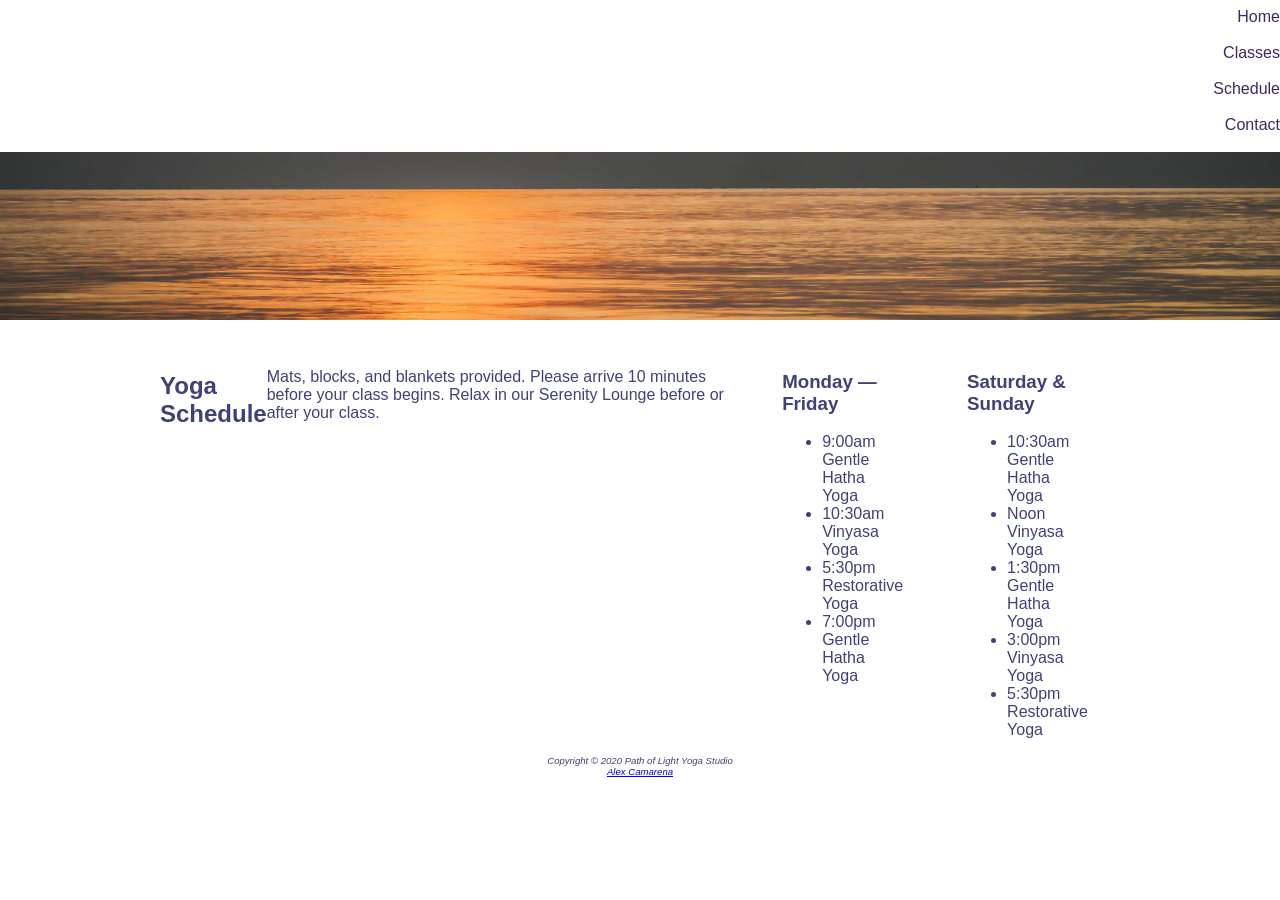
<file: schedule.html>
<!DOCTYPE html>
<html lang="en">
<head>
    <meta charset="UTF-8">
    <meta name="viewport" content="width=device-width, initial-scale=1.0">
    <title>Path of Light Yoga Studio :: Schedule</title>
    <link rel="stylesheet" href="yoga.css">
</head>
<body>

    <header class="content">
        <h1><a href="index.html">Path of Light Yoga Studio</a></h1>
    </header>

    <nav>
        <a href="index.html">Home</a>&nbsp;
        <a href="classes.html">Classes</a>&nbsp;
        <a href="schedule.html">Schedule</a>&nbsp;
        <a href="contact.html">Contact</a>&nbsp;
    </nav>

    <div id="wrapper">

        <main>
            <div id="flow">

            <h2>Yoga Schedule</h2>

            <p>
                Mats, blocks, and blankets provided. Please arrive 10 minutes
                before your class begins. Relax in our Serenity Lounge before
                or after your class.
            </p>

            <section >
                <h3>Monday — Friday</h3>
                <ul>
                    <li>9:00am Gentle Hatha Yoga</li>
                    <li>10:30am Vinyasa Yoga</li>
                    <li>5:30pm Restorative Yoga</li>
                    <li>7:00pm Gentle Hatha Yoga</li>
                </ul>
            </section>

            <section >
                <h3>Saturday &amp; Sunday</h3>
                <ul>
                    <li>10:30am Gentle Hatha Yoga</li>
                    <li>Noon Vinyasa Yoga</li>
                    <li>1:30pm Gentle Hatha Yoga</li>
                    <li>3:00pm Vinyasa Yoga</li>
                    <li>5:30pm Restorative Yoga</li>
                </ul>
            </section>

            <div id="loungehero"></div>

            </div>
        </main>

        <footer>
            Copyright © 2020
            <span class="studio">Path of Light Yoga Studio</span><br>
            <a href="mailto:alecamarena27@gmail.com">Alex Camarena</a>
        </footer>

    </div>

</body>
</html>
</file>
<file: yoga.css>
* {box-sizing: border-box;}

#wrapper {
    background-color: #ffffff;
    padding: 2em;
    
    
    
    
}

#mathero {
    background-image: url(yogamat.jpg);
    background-repeat: no-repeat;
    height: 300px;
    background-size: cover;
    display: none;
}

#loungehero {
    background-image: url(yogalounge.jpg)
    ;
    height: 300px;
    background-repeat: no-repeat;
    background-size: cover;
    display: none;
}

#mobile {
    display: inline;
}

#desktop {
    display: none;
}



header {
    background-image: url(sunrise.jpg);
    background-size: 100% 100%;
    color: #fafafa;
    font-size: 90%;
    margin-top: 50px;
    background-color: #40407A;
    
    
}

header a{
    text-decoration: none;
}
header a:link {
    color: #FFF;
}
header a:visited{
    color: #FFF;

}
header a:hover {
    color: #EDF5F5;
}


.home{
    height: 20vh;
    padding-top: 2em;
    padding-left: 10%;
}

.content{
    height: 20vh;
    padding-top: 2em;
    padding-left: 10%;
}

body {
    background-color: #fefefe;
    color: #40407A;
    font-family: Verdana, Arial, sans-serif;
    margin: 0;
}


.section {padding-left: .5em;
padding-right: .5em;}

/*#hero {
    
    
}


/*h1 { 

}


/*main {
    
}

/*.clear { 

}

/*.onehafl {
    
}

/*.floatleft { 
    

} 

/* .onethird {
    
} */



nav {
    
    width: 100%;
    padding-top: 0.5em;
    position: fixed;
    top: 0;
    left: 0;
    text-align: right;
    background-color: #ffffff;
    margin: 0;
    padding-right: 0;
    z-index: 9999;
}
nav ul {
    list-style-type: none;
    margin: 0;
    font-size: 1.2em;
    display: flex;
    flex-wrap: wrap;
    
}
nav li{
    width: 40%;
    top: 0;
    padding-bottom: 0;
    padding-left: 1em;
    padding-right: 1em;
    display: inline;
}

nav a {
    display: block;
    text-decoration: none;
}
nav a:link { color: #3F2860 ;}
nav a:visited { color: #497777 ;}
nav a:hover { color: #A26100;  }

.studio {
    font-style: italic;
}

footer {
    
    font-size: .60em;
    font-style: italic;
    text-align: center;
   
    clear: both;
    
}

@media (min-width: 1024px) {

    header {
        font-size: 120%;
    }

    .home {
        height: 50vh;
        padding-top: 5em;
        padding-left: 8em;
    }
    .content {
        height: 30vh;
        padding-top: 1em;
        padding-left: 8em;
    }
    #wrapper {
        margin: auto;
        width: 80%;
        
    }

    nav ul{
        flex-wrap: nowrap;
        justify-content: flex-end;
    }
    nav li{
        width: 7em;
    }
    section{
        padding-left: 2em;
        padding-right: 2em;
    }
    #mathero{
        display: block;
        padding-bottom: 1em;
    }
    #loungehero{
        display: block;
        padding-bottom: 1em;
    }
    #flow{
        display: flex;
        flex-direction: row;

    }
    #mobile {
        display: none;

    }
    #desktop {
        display: inline;
    }

}
</file>
<file: css.css>
body{
    padding: 0;
    margin: 0;
    
}


.carrusel, .carrusel_2 {  
    position: relative;
    width: 100%;
    max-width: 1691px;
    height: 600px;
    max-height: 80vh;
    margin: 0 auto;
    overflow: hidden;
}

.carrusel img,
.carrusel_2 img {
    position: absolute;
    width: 100%;
    height: 100%;
    object-fit: cover;
    opacity: 0;
    animation: cambiar 9s infinite;
}

.carrusel img:nth-child(1),
.carrusel_2 img:nth-child(1){
    animation-delay: 4s;
}

.carrusel img:nth-child(2),
.carrusel_2 img:nth-child(2){
    animation-delay: 5s;
}

.carrusel img:nth-child(3),
.carrusel_2 img:nth-child(3){
    animation-delay: 10s;
}

@keyframes cambiar {
    0% {
        opacity: 0;
    }
    10%,30% {
        opacity: 1;
    }
    40%,100% {
        opacity: 0;
    }
}

.carousel-text{
    position: absolute;
    top: 50%;
    left: 50%;
    transform: translate(-50%, -50%); 
    z-index: 10; 
    color: #ffffff;
    font-family: 'Montserrat', sans-serif; 
    font-size: 5rem;
    font-weight: bold;
    text-transform: uppercase;
    letter-spacing: 2px;
    text-shadow: 2px 2px 8px rgba(0, 0, 0, 0.75); 
    pointer-events: none;
}







h1{
    color: #4273c9;
    font-size: 40px;
    font-family: 'Montserrat', sans-serif;
    text-align: center;
    margin-top: -10px;

}




header{
    
    
    height: 126px;
}


header h1 {
    margin-top: 0px;
    font-family: 'Segoe UI', Tahoma, Geneva, Verdana, sans-serif;
}


nav {
    display: flex;
    justify-content: space-between;
    margin-bottom: 25px;
    height: 127px;
    background: linear-gradient(90deg, #223f75 0%, #2493fcda 100%);
    
}

nav img {
    height: 128px;
    
}

nav ul{
    
    display: flex;
    gap: 60px;
    list-style: none;
    margin: 0;
    padding: 50px;
    align-items: center;
}

nav a{text-decoration: none;
    font-size: 30px;
    font-family: 'Montserrat', sans-serif;
    font-weight: 600; 
    letter-spacing: 1px; 
    
    color: #000000;
    text-align: right;
    
    
}

nav a:hover{
    color: white;
}

nav li{
    display: inline;
    margin-right: 50px;
    
}

.logo {
    display: flex;
    align-items: center;
    gap: 10px;
}

main {
    height: 500px;
}



.column1 {
    width: 400px;
    border: 1px solid #eceaea;
    box-shadow: 0 10px 30px rgba(0, 0, 0, 0.08);
    overflow: hidden;
    border-radius: 16px;
    padding-top: 10px;
    margin-left: 10px;
    height: 550px;
    display: inline-block;
    text-align: center;
    overflow-y: auto;
    background: #ffffff;
    transition: transform 0.3s ease, box-shadow 0.3s ease; 
}


.column1:hover {
    transform: translateY(-5px);
    box-shadow: 0 50px 50px 50px rgba(20, 20, 20, 0.12);
}

.column2{
    width: 400px;
    border: 1px solid #eceaea;
    box-shadow: 0 10px 30px rgba(0, 0, 0, 0.08);
    overflow: hidden;
    border-radius: 16px;
    padding-top: 0px;
    margin-left: 10px;
    height: 620px;
    display: inline-block;
    text-align: center;
    overflow-y: auto;
    background: #ffffff;
    transition: transform 0.3s ease, box-shadow 0.3s ease; 
}

.column2:hover {
    transform: translateY(-15px);
    box-shadow: 0 50px 50px 50px rgba(20, 20, 20, 0.12);
}



.column3{
    width: 410px;
    border: 1px solid #eceaea;
    box-shadow: 0 10px 30px rgba(0, 0, 0, 0.08);
    overflow: hidden;
    border-radius: 16px;
    padding-top: 0px;
    margin-left: 100px;
    height: 440px;
    display: inline-block;
    text-align: center;
    overflow-y: auto;
    background: #ffffff;
    transition: transform 0.3s ease, box-shadow 0.3s ease; 
}

.column3:hover {
    transform: translateY(-15px);
    box-shadow: 0 50px 50px 50px rgba(20, 20, 20, 0.12);
}

.column4{
    width: 300px;
    border: 1px solid #eceaea;
    box-shadow: 0 10px 30px rgba(0, 0, 0, 0.08);
    overflow: hidden;
    border-radius: 16px;
    padding-top: 0px;
    margin-left: 30px;
    height: 500px;
    display: inline-block;
    text-align: center;
    overflow-y: auto;
    background: #ffffff;
    transition: transform 0.3s ease, box-shadow 0.3s ease;
    
}

.column4:hover {
    transform: translateY(-25px);
    box-shadow: 0 50px 50px 50px rgba(20, 20, 20, 0.12);
}



.img{
    height: 400px;
    width: 100%;
    border-radius: 20px;
}

.boat{
    width: 100%;           
    height: 308px;         
    object-fit: cover;     
    border-radius: 20px 20px 0 0; 
    display: block;
}

.column-bottom{
    text-align: center;
    border-radius: 10px;
    padding-left: 150px;
    padding-right: 150px;
    padding-bottom: 12px;
    padding-top: 10px;
    background: #007aff;
    color: #ffffff;
    text-decoration: none;
    font-family: 'Poppins', sans-serif;

}

.shop_img{
    width: 100%;           
    height: 280px;         
    object-fit: cover;     
    border-radius: 20px 20px 0 0; 
    display: block;
}

.shop_bottom{
    text-align: center;
    border-radius: 10px;
    padding-left: 50px;
    padding-right: 50px;
    padding-bottom: 12px;
    padding-top: 12px;
    background: #007aff;
    color: #ffffff;
    text-decoration: none;
    font-family: 'Poppins', sans-serif;

}

.shop_bottom:hover{
    color: #000000;
    background-color: #02b1f7;
}


.column-bottom:hover{
    color: #000000;
    background-color: #02b1f7;
}



form{
    text-align: center;
    font-size: 30px;
}

input{
    font-size: 25px;
}

p {
    text-align: left;
    padding-left: 10px;
    font-size: 0.95rem;
    color: #000000;
    line-height: 1.6;
    margin: 0 0 20px 0;
    font-family:  Arial, Helvetica, sans-serif;
}

.p_2{
    color: #4273c9;
    font-size: 20px;
    font-family: 'Montserrat', sans-serif;
    gap: 5px;

}

.p_3{
    text-align: center;
    font-family: 'Montserrat', sans-serif;
    font-size: 19px;
    margin-bottom: 56px;
    gap: 5px;

}

.p_4{
    font-size: 60px;
    color: #01a2ff;;
    font-family: 'Franklin Gothic Medium', 'Arial Narrow', Arial, sans-serif;
    line-height: 0.8;
    margin: 0px;
    text-align: left;
    padding-left: 10px;
    
}

.p_5{
    font-size: 40px;
    color: #01a2ff;;
    font-family: 'Franklin Gothic Medium', 'Arial Narrow', Arial, sans-serif;
    line-height: 0.8;
    margin: 0px;
    text-align: left;
    padding-left: 10px;
    
}

.p_6{
    color: #4273c9;
    font-size: 17px;
    font-family: 'Montserrat', sans-serif;
    

}

.line {
    color: #007aff; 
    height: 10px;
       
}

.ul1 {
    text-align: left;
    list-style-type: none;
    font-family: 'Montserrat', sans-serif;
    font-size: 0.95rem;
    color: #525151;
    line-height: 1.6;
    margin: 0 0 20px 0;
}

.title {
    font-size: 1.4rem;
    color: #223f75;
    margin: 0 0 12px 0;
    line-height: 1.3;
    font-family: 'Segoe UI', Tahoma, Geneva, Verdana, sans-serif;
}

footer {
    display: flex;             
    align-items: center;       
    justify-content: center;   
    gap: 10px;                 
    
    padding: 15px 0;           
    font-family: Arial, sans-serif;
    font-size: 15px;
    background: linear-gradient(90deg, #223f75 0%, #2493fcda 100%);
}



.img_footer {
    height: 50px;              
    width: auto;

}




@media (max-width: 768px) {

    nav {
        flex-direction: column;
        height: auto;
        align-items: center;
        padding: 10px 0;
        
    }

    .h11{
        margin-top: 50px;

    }

    nav img {
        height: 80px;
    }

    nav ul {
        flex-direction: column;
        gap: 15px;
        padding: 15px;
    }

    nav li {
        margin: 0;
    }

    nav a {
        font-size: 22px;
    }

    .carousel-text {
        font-size: 2rem;
        text-align: center;
        width: 90%;
    }

    .carrusel,
    .carrusel_2 {
        height: 250px;
        margin-top: 150px;
    }

    h1 {
        font-size: 30px;
    }

    /* Todas las columnas ocuparán todo el ancho */
    .column1,
    .column2,
    .column3,
    .column4 {
        width: 95%;
        margin: 20px auto;
        display: block;
        height: auto;
    }

    .boat,
    .shop_img {
        height: 220px;
    }

    .column-bottom,
    .shop_bottom {
        display: block;
        width: 80%;
        margin: 20px auto;
        padding: 15px;
    }

    .p_4 {
        font-size: 40px;
    }

    .p_5 {
        font-size: 30px;
    }

    p {
        font-size: 16px;
    }

    form {
        font-size: 20px;
    }

    input {
        width: 90%;
        font-size: 18px;
    }

    footer {
        flex-direction: column;
        text-align: center;
    }

}
</file>
<file: form.css>
body {
    background: linear-gradient(90deg, #223f75 0%, #2493fcda 100%);
    color: #223f75;
    font-family: Verdana, Arial, sans-serif;
}

h1{
    color: #4273c9;
    font-size: 40px;
    font-family: 'Montserrat', sans-serif;
    text-align: center;
    margin-top: -10px;

}


header{
    height: 108px;
}


nav {
    display: flex;
    justify-content: space-between;
    margin-bottom: 25px;
    height: 128px;
    
    margin: -8px;
    
}

nav img {
    height: 128px;
    
}

nav ul{
    
    display: flex;
    gap: 60px;
    list-style: none;
    margin: 0;
    padding: 50px;
    align-items: center;
}

nav a{text-decoration: none;
    font-size: 30px;
    font-family: 'Montserrat', sans-serif;
    font-weight: 600; 
    letter-spacing: 1px; 
    color: #000000;
    text-align: right;
    
    
}

nav a:hover{
    color: white;
}

nav li{
    display: inline;
    margin-right: 50px;
    
}

.logo {
    display: flex;
    align-items: center;
    gap: 10px;
    
}

main {
    height: 750px;
    background: #ffffff;
    padding: 0px;
    margin: 50px;
}

.conteiner-flex {
    display: flex;
    justify-content: space-between;
    align-items: stretch;  
    background-color: #ffffff;
    border: 1px solid #cac8c8;
    border-radius: 16px;
    padding: 100px;
    margin: 20px auto;
    max-width: 1100px; 
    height: 440px;
}

.left-box {
    flex: 1; 
    padding: 20px;
    color: #40407A;
    text-align: center;
}



form{
    text-align: center;
    font-size: 25px;
    
    
}

.form-group{
    display: flex;
    flex-direction: column;
    padding-left: 50px;
    gap: 5px;
    text-align: left;
    
    
}

.input-1{
    font-size: 15px;
    width: 350px;
    height: 25px;
    border-radius: 10px;
}

.input-2{
    display: flex;
    flex-direction: column;       
    justify-content: flex-start; 
    align-items: center;       
    gap: 20px;                 
    margin: 15px 0;
    padding-right: 40px;
}

.label{
    font-size: 20px;
    padding-left: 50px;
    align-self: flex-start;
}

.bottom {
    width: 300px;
    padding: 10px;
    font-size: 20px;
    font-weight: bold;
    background-color: #4273c9;
    color: white;
    border: none;
    border-radius: 8px;
    cursor: pointer;
    transition: background 0.3s ease
}

.bottom:hover{
    
    background-color: #223f75;
}

.bottom_2 {
    width: 300px;
    padding: 15px;
    font-size: 20px;
    font-weight: bold;
    background-color: #4273c9;
    color: white;
    border: none;
    border-radius: 8px;
    cursor: pointer;
    transition: background 0.3s ease
}

.bottom_2:hover{
    background-color: #223f75;
}


.p_4{
    font-size: 60px;
    color: #01a2ff;;
    font-family: 'Franklin Gothic Medium', 'Arial Narrow', Arial, sans-serif;
    line-height: 0.8;
    margin: 0px;
    text-align: left;
    padding-left: 10px;
    
}

.img_2{
    width: 533px;
    height: 443px;
    
}



footer {
    text-align: center;
    font-size: 15px;
    
    margin-top: -40px;
    display: flex;             
    align-items: center;       
    justify-content: center;   
    gap: 10px;                 
    
    padding: 15px 0;           
    font-family: Arial, sans-serif;
    font-size: 15px;
}




.img_footer {
    height: 50px;              
    width: auto;

}

.linea{
    
    width: 2px;
    height: 500px;
    background-color: #2493fcda
}


@media (max-width: 768px) {
    nav {
        flex-direction: column;
        height: auto;
        align-items: center;
        padding: 10px;
        
    }

    nav img {
        height: 80px;
    }

    nav ul {
        flex-direction: column;
        gap: 15px;
        padding: 15px;
    }

    nav li {
        margin: 0;
    }

    nav a {
        font-size: 22px;
    }

    main{
        margin: 10px;
        height: auto;
    }

    header{
        height: auto;
    }

    .conteiner-flex{
        flex-direction: column;
        padding: 20px;
        height: auto;
    }

    .linea{
        display: none;
    }

    .left-box{
        width: 100%;
        padding: 10px;
    }

    .img_2{
        width: 100%;
        height: auto;
        margin-top: 20px;
    }

    .form-group{
        padding-left: 0;
        width: 100%;
    }

    .label{
        padding-left: 0;
    }

    .input-1{
        width: 100%;
        box-sizing: border-box;
        font-size: 16px;
        height: 40px;
    }

    .input-2{
        width: 100%;
        padding-right: 0;
        gap: 10px;
    }

    .bottom{
        width: 100%;
        max-width: 300px;
    }


    .bottom_2{
        display: block;
        width: 350px;
        max-width: 520px;
        margin: 20px auto;
        font-size: 16px;
        text-align: center;
    }

    .p_4{
        font-size: 40px;
        text-align: center;
    }

    footer{
        flex-direction: column;
        text-align: center;
        margin-top: 20px;
    }
}
</file>
